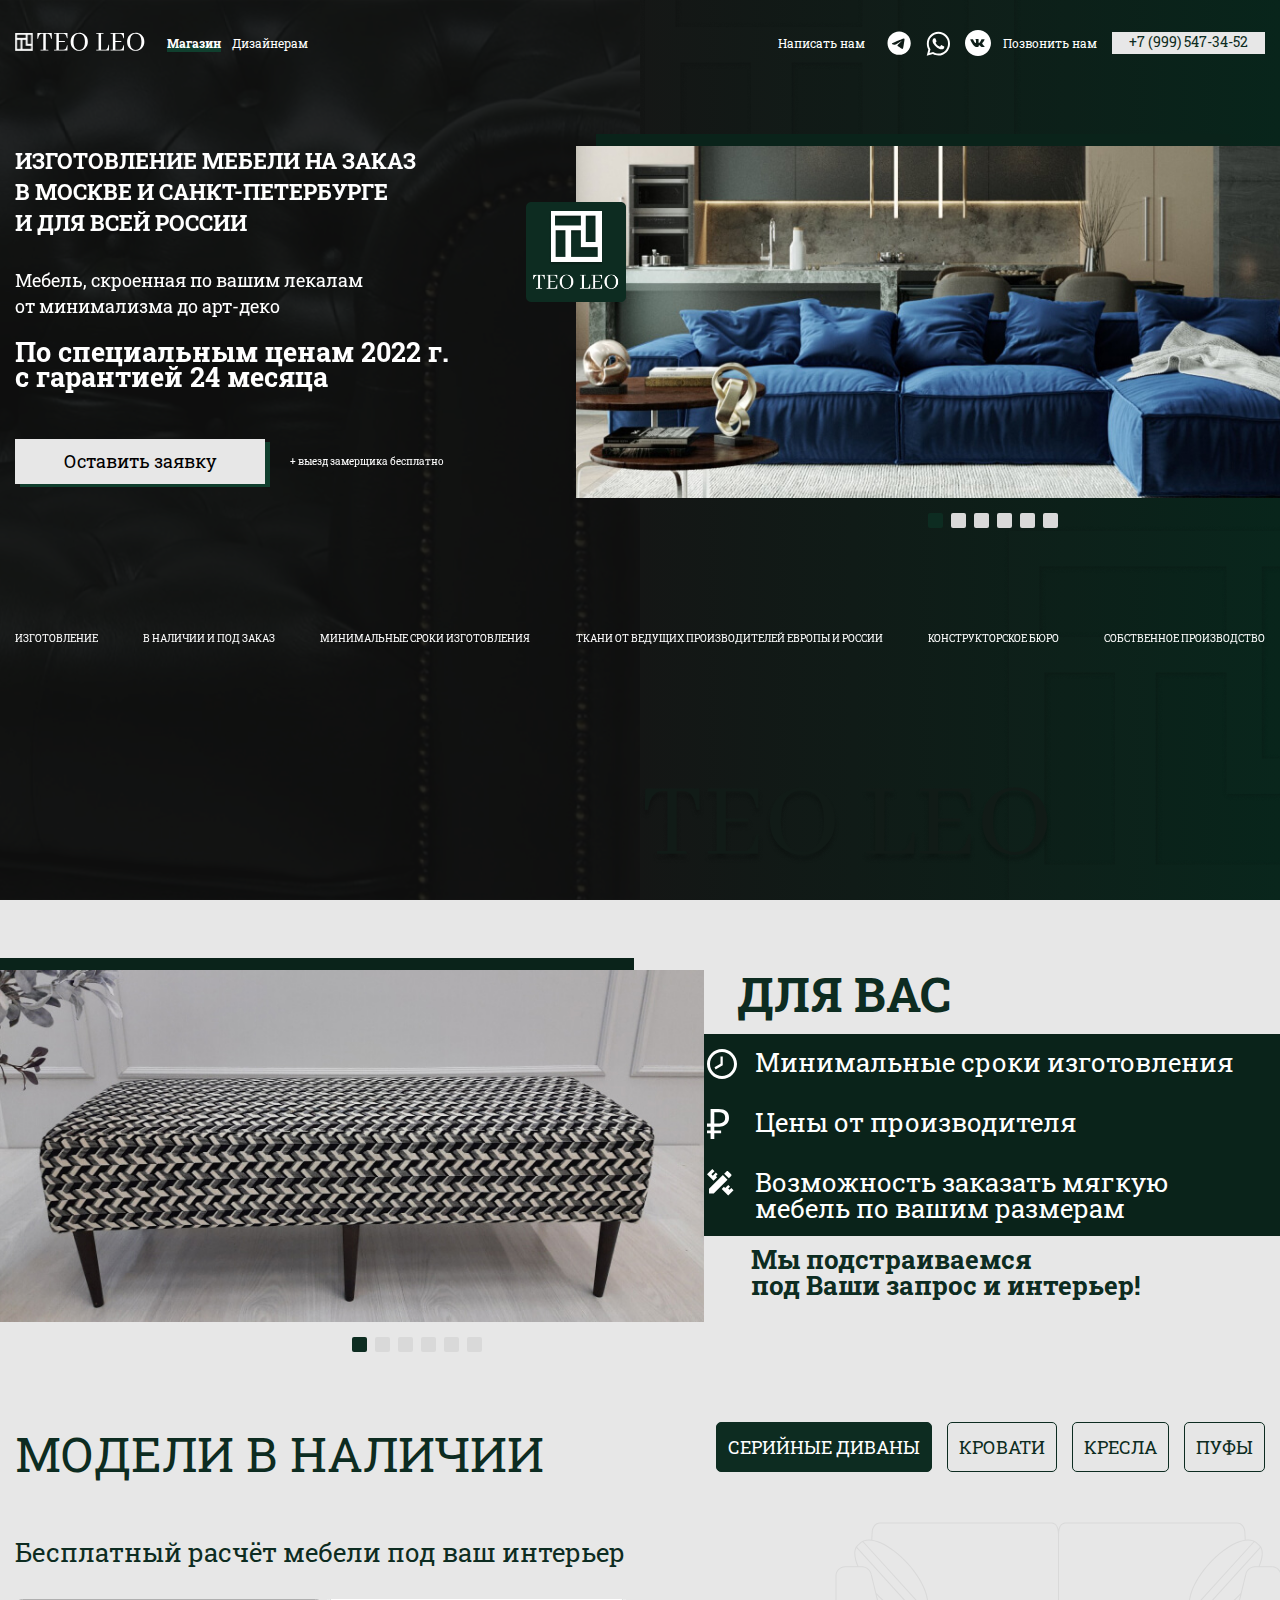
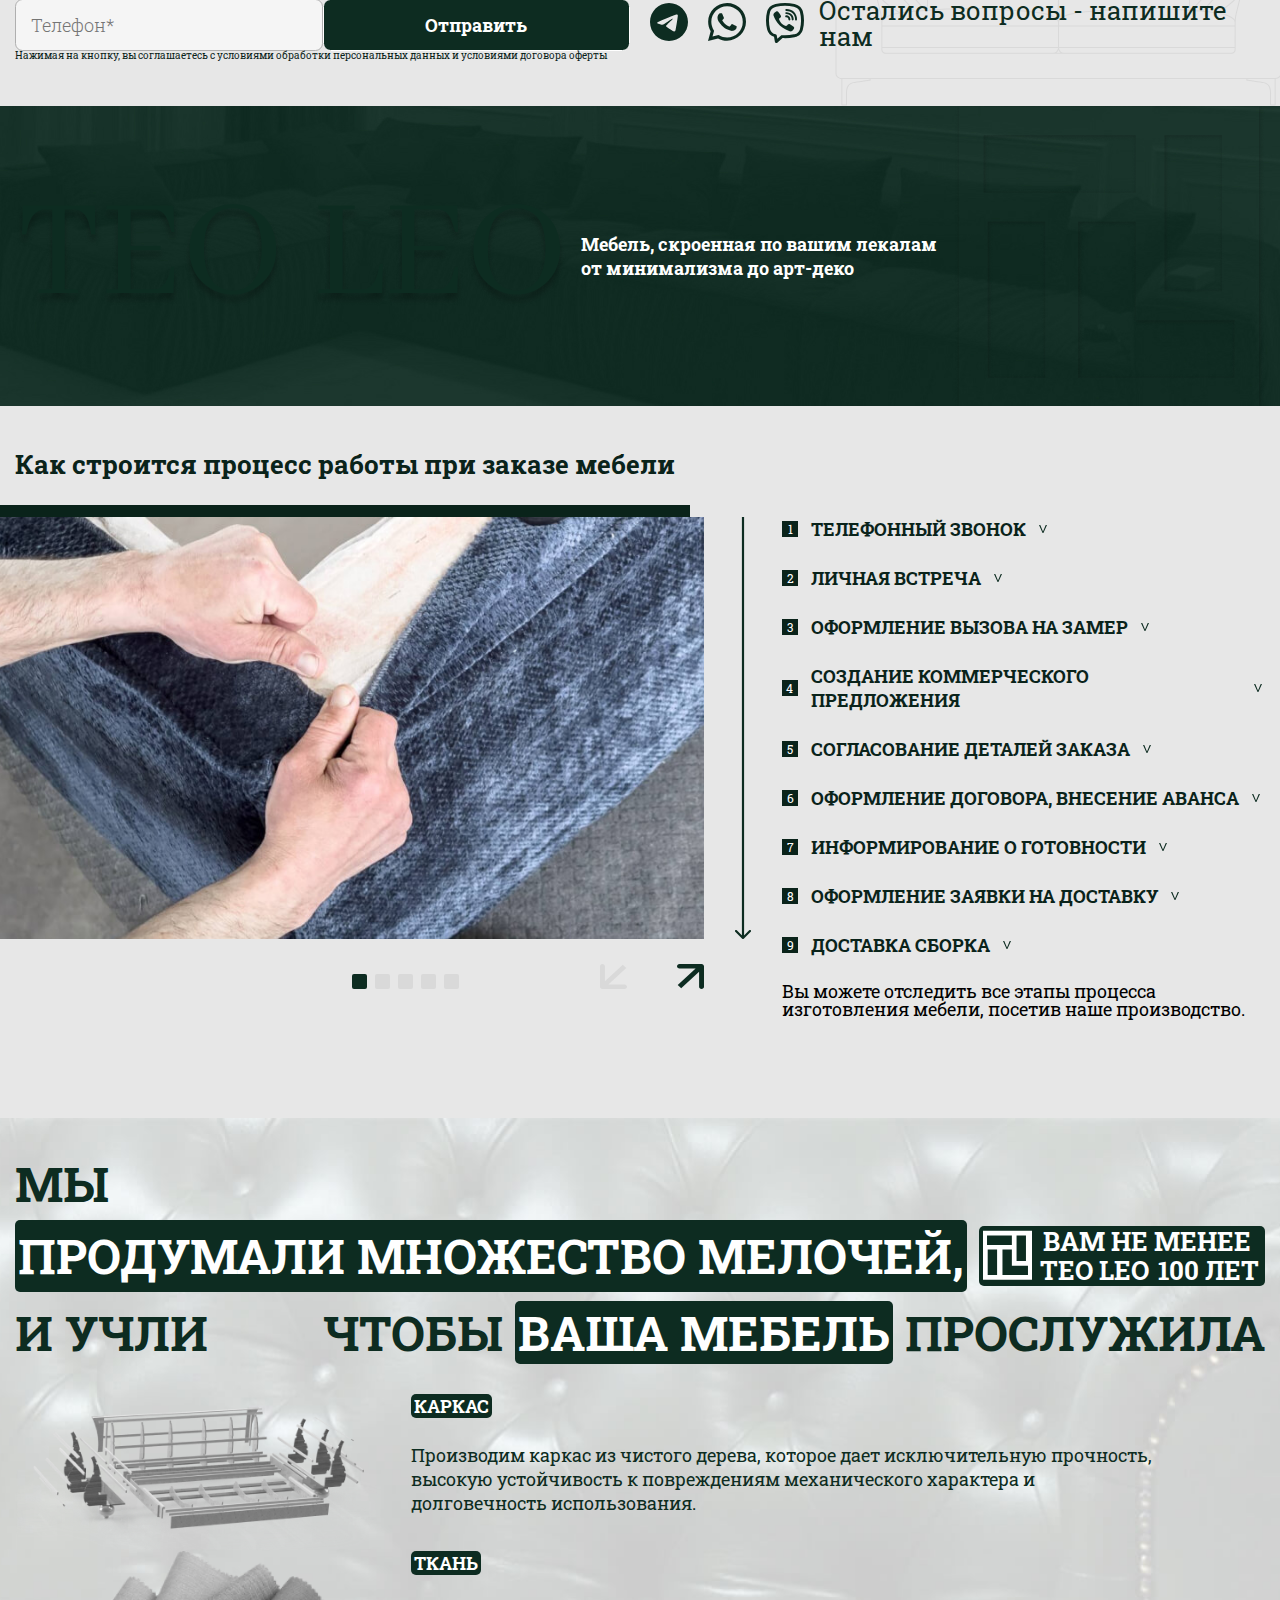
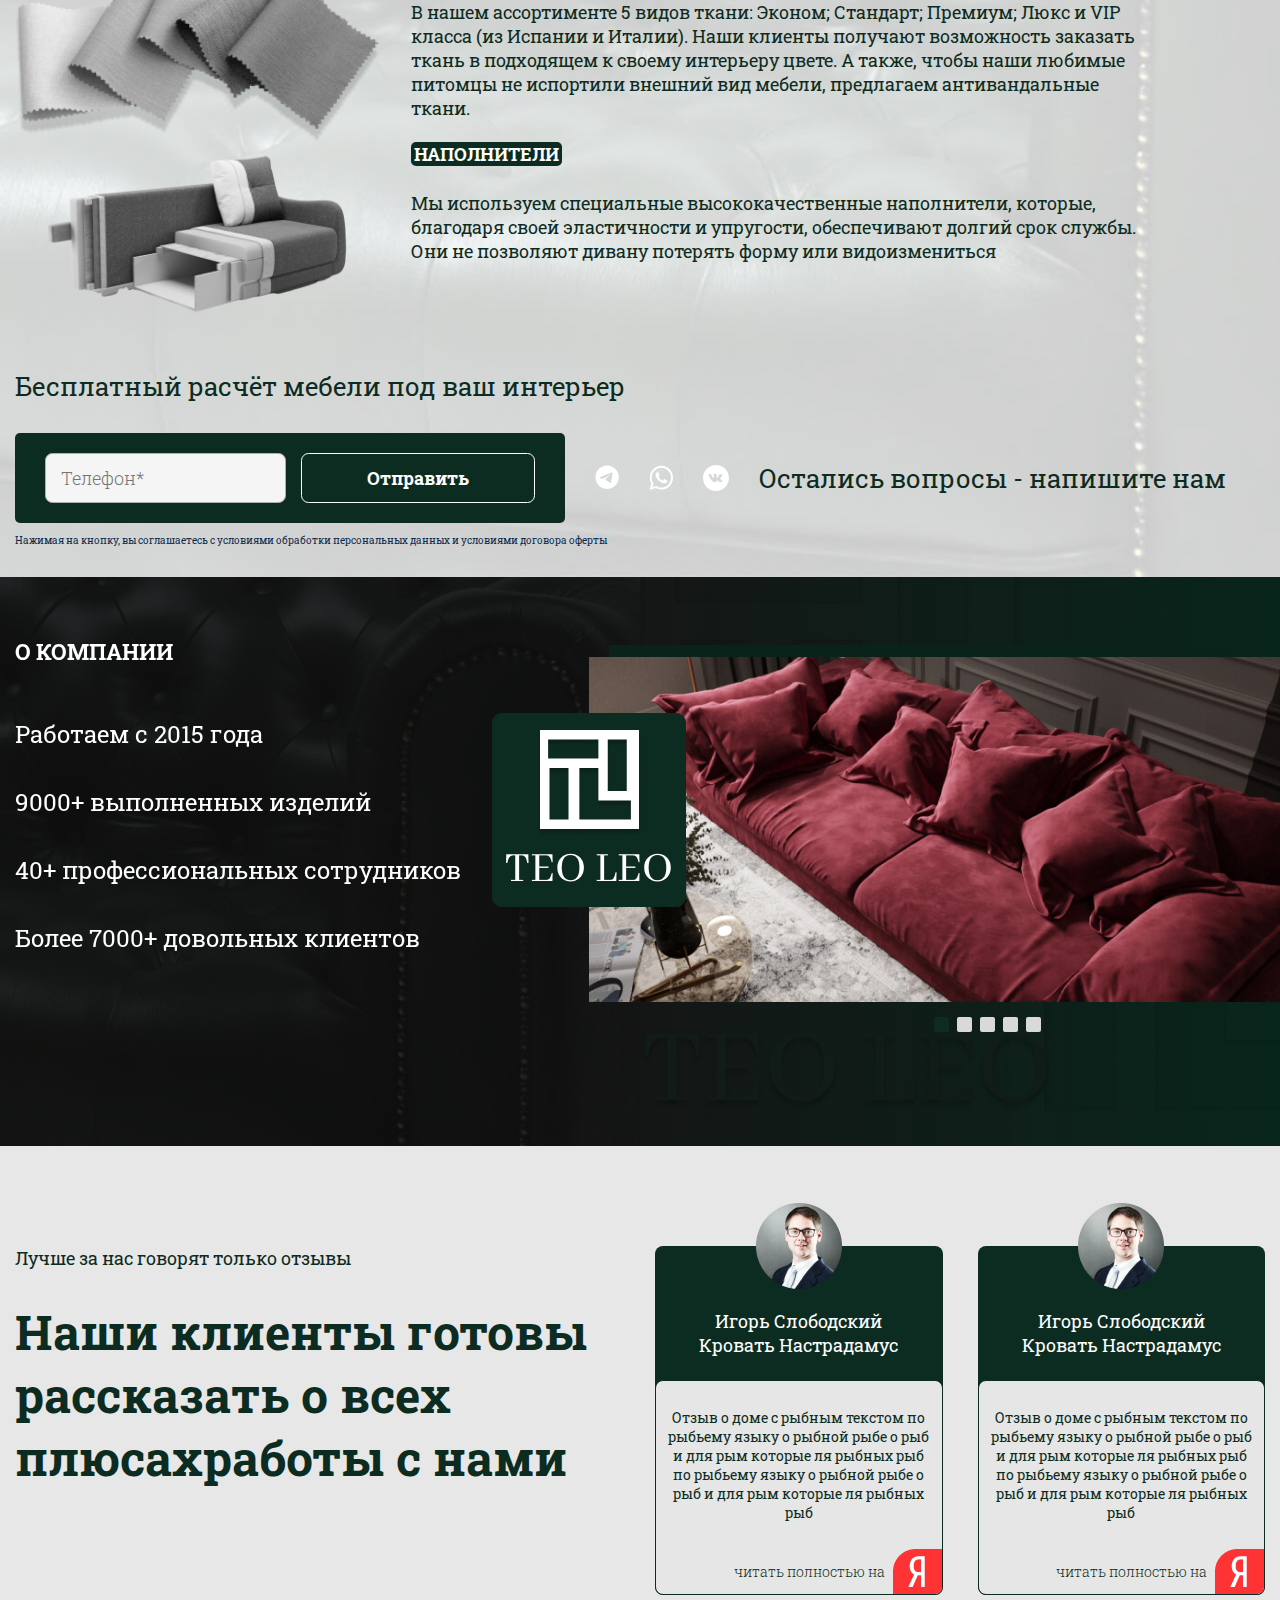
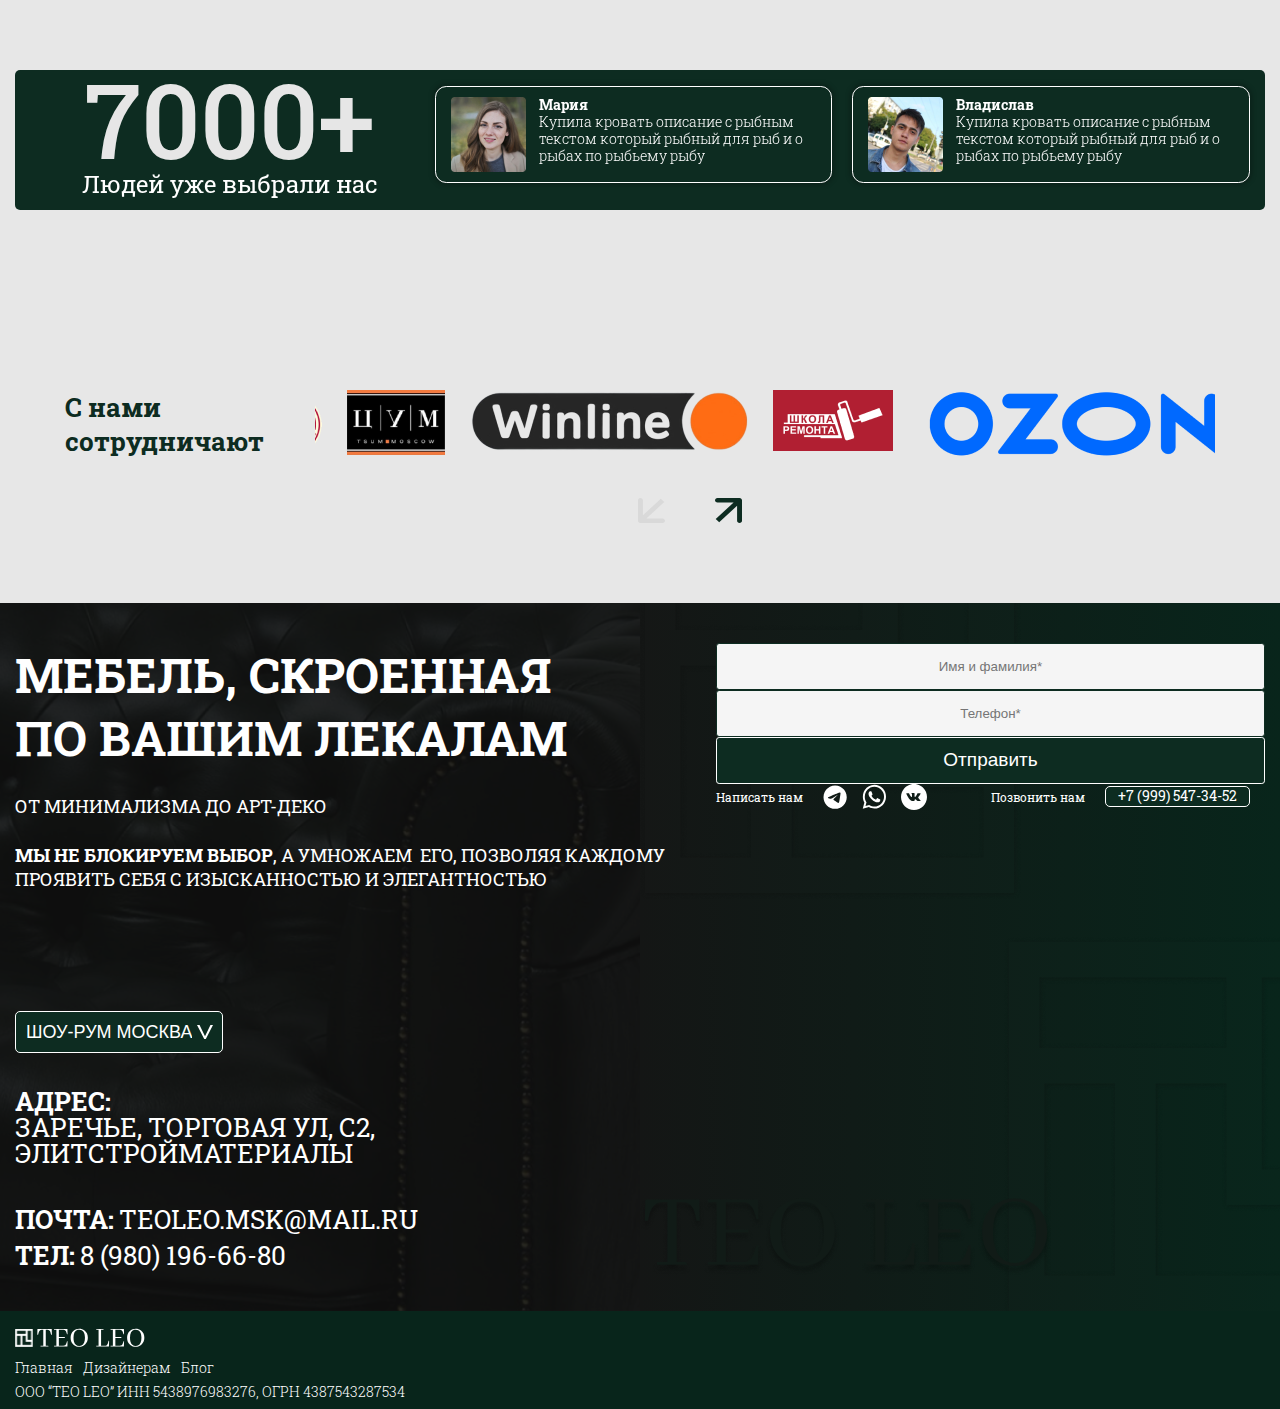
<file: index.html>
<!DOCTYPE html>
<html lang="ru">
  <head>
    <meta charset="UTF-8" />
    <meta name="viewport" content="width=device-width, initial-scale=1.0" />
    <title>Изготовление мебели на заказ в Москве и Санкт-Петербурге и для всей РОссии</title>
    <link rel="stylesheet" href="css/style.css" />
  </head>
  <body>
    <div class="wrapper">
      <header class="header">
        <div class="header__container">
          <div class="header__left">
            <a href="index.html" class="header__logo">
              <img src="img/header/logo.svg" alt="" />
            </a>
            <div class="header__links">
              <a href="index.html" class="header__link active">
                <span>Магазин</span>
              </a>
              <a href="designers.html" class="header__link">Дизайнерам</a>
            </div>
          </div>
          <div class="header__right">
            <div class="header__text">Написать нам</div>
            <div class="header__socials">
              <a href="" class="header__social">
                <img src="img/header/telegram.svg" alt="" />
              </a>
              <a href="" class="header__social">
                <img src="img/header/whatsapp.svg" alt="" />
              </a>
              <a href="" class="header__social">
                <img src="img/header/vk.svg" alt="" />
              </a>
            </div>
            <div class="header__text">Позвонить нам</div>
            <a href="tel:+79995473452" class="header__phone">+7 (999) 547-34-52</a>
          </div>
        </div>
      </header>
      <main class="page">
        <section class="intro">
          <div class="intro__bg">
            <div class="intro__bg-right">
              <div class="intro__sofa ibg">
                <img src="img/intro/sofa.jpg" alt="" />
              </div>
            </div>
            <div class="intro__bg-left"></div>
            <div class="intro__decor1">
              <img src="img/intro/decor.png" alt="" />
            </div>
            <div class="intro__decor2">
              <img src="img/intro/decor2.png" alt="" />
            </div>
            <div class="intro__decor3">
              <img src="img/intro/decor3.png" alt="" />
            </div>
          </div>
          <h1 class="intro__title intro__title_mob">
            Изготовление мебели на заказ <br />
            в Москве и Санкт-Петербурге <br />
            и для всей РОссии
          </h1>
          <div class="intro__container">
            <div class="intro__left">
              <h1 class="intro__title">
                Изготовление мебели на заказ <br />
                в Москве и Санкт-Петербурге <br />
                и для всей РОссии
              </h1>
              <h3 class="intro__subtitle">
                Мебель, скроенная по вашим лекалам <br />
                от минимализма до арт-деко
              </h3>
              <div class="intro__time">
                По специальным ценам 2022 г. <br />
                с гарантией 24 месяца
              </div>
              <div class="intro__buttons">
                <div data-popup="#popup" class="intro__button">Оставить заявку</div>
                <div class="intro__plus">+ выезд замерщика бесплатно</div>
              </div>
            </div>
            <div class="intro__bottom">
              <div class="intro__element">Изготовление</div>
              <div class="intro__element">в наличии и под заказ</div>
              <div class="intro__element">Минимальные сроки изготовления</div>
              <div class="intro__element">Ткани от ведущих производителей Европы и России</div>
              <div class="intro__element">Конструкторское бюро</div>
              <div class="intro__element">Собственное производство</div>
            </div>
          </div>
          <div class="intro__slider">
            <div class="intro__logo">
              <img src="img/intro/logo.png" alt="logo" />
            </div>
            <div class="intro__block swiper-block">
              <div class="intro__wraper swiper-wrapper">
                <div class="intro__slide swiper-slide">
                  <div class="intro__img ibg">
                    <img src="img/intro/slider/1.jpg" alt="slide" />
                  </div>
                </div>
                <div class="intro__slide swiper-slide">
                  <div class="intro__img ibg">
                    <img src="img/intro/slider/2.jpg" alt="slide" />
                  </div>
                </div>
                <div class="intro__slide swiper-slide">
                  <div class="intro__img ibg">
                    <img src="img/intro/slider/3.jpg" alt="slide" />
                  </div>
                </div>
                <div class="intro__slide swiper-slide">
                  <div class="intro__img ibg">
                    <img src="img/intro/slider/4.jpg" alt="slide" />
                  </div>
                </div>
                <div class="intro__slide swiper-slide">
                  <div class="intro__img ibg">
                    <img src="img/intro/slider/5.jpg" alt="slide" />
                  </div>
                </div>
                <div class="intro__slide swiper-slide">
                  <div class="intro__img ibg">
                    <img src="img/intro/slider/6.png" alt="slide" />
                  </div>
                </div>
              </div>
            </div>
            <div class="intro-pagination"></div>
          </div>
        </section>
        <section class="foryou">
          <div class="foryou__content">
            <h2 class="foryou__title-mob">Для вас</h2>
            <div class="foryou__left">
              <div class="foryou__slider">
                <div class="foryou__block swiper-block">
                  <div class="foryou__wraper swiper-wrapper">
                    <div class="foryou__slide swiper-slide">
                      <div class="foryou__img ibg">
                        <img src="img/foryou/1.jpg" alt="" />
                      </div>
                    </div>
                    <div class="foryou__slide swiper-slide">
                      <div class="foryou__img ibg">
                        <img src="img/foryou/2.jpg" alt="" />
                      </div>
                    </div>
                    <div class="foryou__slide swiper-slide">
                      <div class="foryou__img ibg">
                        <img src="img/foryou/3.jpg" alt="" />
                      </div>
                    </div>
                    <div class="foryou__slide swiper-slide">
                      <div class="foryou__img ibg">
                        <img src="img/foryou/4.jpg" alt="" />
                      </div>
                    </div>
                    <div class="foryou__slide swiper-slide">
                      <div class="foryou__img ibg">
                        <img src="img/foryou/5.jpg" alt="" />
                      </div>
                    </div>
                    <div class="foryou__slide swiper-slide">
                      <div class="foryou__img ibg">
                        <img src="img/foryou/6.jpg" alt="" />
                      </div>
                    </div>
                  </div>
                </div>
                <div class="foryou-pagination"></div>
              </div>
            </div>
            <div class="foryou__right">
              <h2 class="foryou__title">Для вас</h2>
              <div class="foryou__items">
                <div class="foryou__items-cont">
                  <div class="foryou__item">
                    <div class="foryou__icon">
                      <img src="img/foryou/icons/1.svg" alt="icon" />
                    </div>
                    <h4 class="foryou__text">Минимальные сроки изготовления </h4>
                  </div>
                  <div class="foryou__item">
                    <div class="foryou__icon">
                      <img src="img/foryou/icons/2.svg" alt="icon" />
                    </div>
                    <h4 class="foryou__text">Цены от производителя </h4>
                  </div>
                  <div class="foryou__item">
                    <div class="foryou__icon">
                      <img src="img/foryou/icons/3.svg" alt="icon" />
                    </div>
                    <h4 class="foryou__text">
                      Возможность заказать мягкую <br />
                      мебель по вашим размерам 
                    </h4>
                  </div>
                </div>
                <div class="foryou__icons">
                  <div>
                    <img src="img/foryou/icons/1.svg" alt="" />
                  </div>
                  <div>
                    <img src="img/foryou/icons/2.svg" alt="" />
                  </div>
                  <div>
                    <img src="img/foryou/icons/3.svg" alt="" />
                  </div>
                </div>
              </div>
              <p class="foryou__texts">
                Мы подстраиваемся <br />
                под Ваши запрос и интерьер!
              </p>
            </div>
          </div>
        </section>
        <section class="catalog">
          <div class="catalog__furniture">
            <img src="img/catalog/bg/1.svg" alt="furniture" />
          </div>
          <div class="catalog__container">
            <div class="catalog__top">
              <h2 class="catalog__title">Модели в наличии</h2>
              <div class="catalog__triggers-wrapper">
                <div class="catalog__triggers">
                  <div class="catalog__trigger active">серийные диваны</div>
                  <div class="catalog__trigger">Кровати</div>
                  <div class="catalog__trigger">Кресла</div>
                  <div class="catalog__trigger">Пуфы</div>
                </div>
              </div>
            </div>
            <div class="catalog__center">
              <div class="catalog__slider">
                <div class="catalog__block swiper-block">
                  <div class="catalog__wrapper swiper-wrapper">
                    <div class="catalog__slide swiper-slide">
                      <div class="catalog__img mini-slider">
                        <div class="mini-slider__block swiper-block">
                          <div class="mini-slider__wrapper swiper-wrapper">
                            <div class="mini-slider__slide swiper-slide ibg">
                              <img src="img/catalog/1.png" alt="" />
                            </div>
                            <div class="mini-slider__slide swiper-slide ibg">
                              <img src="img/about/1.jpg" alt="" />
                            </div>
                            <div class="mini-slider__slide swiper-slide ibg">
                              <img src="img/about/1.jpg" alt="" />
                            </div>
                            <div class="mini-slider__slide swiper-slide ibg">
                              <img src="img/about/1.jpg" alt="" />
                            </div>
                            <div class="mini-slider__slide swiper-slide ibg">
                              <img src="img/about/1.jpg" alt="" />
                            </div>
                          </div>
                        </div>
                      </div>
                      <div class="catalog__content">
                        <div class="catalog__left">
                          <h4 class="catalog__name">
                            Описание товара с рыбным текстом который рыбный из за рыб и для рыб
                          </h4>
                          <div class="catalog__element">
                            <span>Спальное место:</span>
                            <p>есть</p>
                          </div>
                          <div class="catalog__element">
                            <span>Форма:</span>
                            <p>Круг</p>
                          </div>
                          <div class="catalog__element">
                            <span>условие:</span>
                            <p>дефолт</p>
                          </div>
                        </div>
                        <div class="catalog__right">
                          <div class="catalog__navigation">
                            <div class="mini-slider__arrow mini-slider__prev">
                              <img src="img/catalog/prev.svg" alt="" />
                            </div>
                            <div class="mini-slider__arrow mini-slider__next">
                              <img src="img/catalog/next.svg" alt="" />
                            </div>
                            <div class="mini-slider__pagination"></div>
                          </div>
                          <div class="catalog__price">120.000 <span>₽</span></div>
                          <div class="catalog__button">Заказать</div>
                        </div>
                      </div>
                    </div>
                    <div class="catalog__slide swiper-slide">
                      <div class="catalog__img mini-slider">
                        <div class="mini-slider__block swiper-block">
                          <div class="mini-slider__wrapper swiper-wrapper">
                            <div class="mini-slider__slide swiper-slide ibg">
                              <img src="img/catalog/1.png" alt="" />
                            </div>
                            <div class="mini-slider__slide swiper-slide ibg">
                              <img src="img/about/1.jpg" alt="" />
                            </div>
                            <div class="mini-slider__slide swiper-slide ibg">
                              <img src="img/about/1.jpg" alt="" />
                            </div>
                            <div class="mini-slider__slide swiper-slide ibg">
                              <img src="img/about/1.jpg" alt="" />
                            </div>
                            <div class="mini-slider__slide swiper-slide ibg">
                              <img src="img/about/1.jpg" alt="" />
                            </div>
                          </div>
                        </div>
                      </div>
                      <div class="catalog__content">
                        <div class="catalog__left">
                          <h4 class="catalog__name">
                            Описание товара с рыбным текстом который рыбный из за рыб и для рыб
                          </h4>
                          <div class="catalog__element">
                            <span>Спальное место:</span>
                            <p>есть</p>
                          </div>
                          <div class="catalog__element">
                            <span>Форма:</span>
                            <p>Круг</p>
                          </div>
                          <div class="catalog__element">
                            <span>условие:</span>
                            <p>дефолт</p>
                          </div>
                        </div>
                        <div class="catalog__right">
                          <div class="catalog__navigation">
                            <div class="mini-slider__arrow mini-slider__prev">
                              <img src="img/catalog/prev.svg" alt="" />
                            </div>
                            <div class="mini-slider__arrow mini-slider__next">
                              <img src="img/catalog/next.svg" alt="" />
                            </div>
                            <div class="mini-slider__pagination"></div>
                          </div>
                          <div class="catalog__price">120.000 <span>₽</span></div>
                          <div class="catalog__button">Заказать</div>
                        </div>
                      </div>
                    </div>
                    <div class="catalog__slide swiper-slide">
                      <div class="catalog__img">
                        <img src="img/catalog/1.png" alt="" />
                      </div>
                      <div class="catalog__content">
                        <div class="catalog__left">
                          <h4 class="catalog__name">
                            Описание товара с рыбным текстом который рыбный из за рыб и для рыб
                          </h4>
                          <div class="catalog__element">
                            <span>Спальное место:</span>
                            <p>есть</p>
                          </div>
                          <div class="catalog__element">
                            <span>Форма:</span>
                            <p>Круг</p>
                          </div>
                          <div class="catalog__element">
                            <span>условие:</span>
                            <p>дефолт</p>
                          </div>
                        </div>
                        <div class="catalog__right">
                          <div class="catalog__navigation">
                            <div class="catalog__prev">
                              <img src="img/catalog/prev.svg" alt="" />
                            </div>
                            <div class="catalog__next">
                              <img src="img/catalog/next.svg" alt="" />
                            </div>
                          </div>
                          <div class="catalog__price">120.000 <span>₽</span></div>
                          <div class="catalog__button">Заказать</div>
                        </div>
                      </div>
                    </div>
                    <div class="catalog__slide swiper-slide">
                      <div class="catalog__img">
                        <img src="img/catalog/1.png" alt="" />
                      </div>
                      <div class="catalog__content">
                        <div class="catalog__left">
                          <h4 class="catalog__name">
                            Описание товара с рыбным текстом который рыбный из за рыб и для рыб
                          </h4>
                          <div class="catalog__element">
                            <span>Спальное место:</span>
                            <p>есть</p>
                          </div>
                          <div class="catalog__element">
                            <span>Форма:</span>
                            <p>Круг</p>
                          </div>
                          <div class="catalog__element">
                            <span>условие:</span>
                            <p>дефолт</p>
                          </div>
                        </div>
                        <div class="catalog__right">
                          <div class="catalog__navigation">
                            <div class="catalog__prev">
                              <img src="img/catalog/prev.svg" alt="" />
                            </div>
                            <div class="catalog__next">
                              <img src="img/catalog/next.svg" alt="" />
                            </div>
                          </div>
                          <div class="catalog__price">120.000 <span>₽</span></div>
                          <div class="catalog__button">Заказать</div>
                        </div>
                      </div>
                    </div>
                    <div class="catalog__slide swiper-slide">
                      <div class="catalog__img">
                        <img src="img/catalog/1.png" alt="" />
                      </div>
                      <div class="catalog__content">
                        <div class="catalog__left">
                          <h4 class="catalog__name">
                            Описание товара с рыбным текстом который рыбный из за рыб и для рыб
                          </h4>
                          <div class="catalog__element">
                            <span>Спальное место:</span>
                            <p>есть</p>
                          </div>
                          <div class="catalog__element">
                            <span>Форма:</span>
                            <p>Круг</p>
                          </div>
                          <div class="catalog__element">
                            <span>условие:</span>
                            <p>дефолт</p>
                          </div>
                        </div>
                        <div class="catalog__right">
                          <div class="catalog__navigation">
                            <div class="catalog__prev">
                              <img src="img/catalog/prev.svg" alt="" />
                            </div>
                            <div class="catalog__next">
                              <img src="img/catalog/next.svg" alt="" />
                            </div>
                          </div>
                          <div class="catalog__price">120.000 <span>₽</span></div>
                          <div class="catalog__button">Заказать</div>
                        </div>
                      </div>
                    </div>
                  </div>
                </div>
              </div>
            </div>
            <div class="catalog__navigations">
              <div class="catalog__prev">
                <img src="img/answer/prew.svg" alt="" />
              </div>
              <div class="catalog__next">
                <img src="img/answer/next.svg" alt="" />
              </div>
            </div>
          </div>
          <div class="footer-catalog">
            <div class="footer-catalog__container">
              <div class="footer-catalog__left">
                <h3 class="footer-catalog__title">Бесплатный расчёт мебели под ваш интерьер</h3>
                <form class="footer-catalog__form">
                  <input type="text" class="footer-catalog__input" placeholder="Телефон*" />
                  <button class="footer-catalog__button">Отправить</button>
                </form>
                <div class="footer-catalog__copy">
                  Нажимая на кнопку, вы соглашаетесь с условиями обработки персональных данных и
                  условиями договора оферты
                </div>
              </div>
              <div class="footer-catalog__right">
                <div class="footer-catalog__socials">
                  <a href="" class="footer-catalog__social">
                    <img src="img/socials/telegram.svg" alt="telegram" />
                  </a>
                  <a href="" class="footer-catalog__social">
                    <img src="img/socials/whatsapp.svg" alt="whatsapp" />
                  </a>
                  <a href="" class="footer-catalog__social">
                    <img src="img/socials/phone.svg" alt="phone" />
                  </a>
                </div>
                <p>Остались вопросы - напишите нам</p>
              </div>
            </div>
          </div>
        </section>
        <section class="banner">
          <div class="banner__bg ibg">
            <img src="img/banner/bg.jpg" alt="bg" />
          </div>
          <div class="banner__container">
            <div class="banner__content">
              <div class="banner__logo">
                <img src="img/banner/logo.png" alt="logo" />
              </div>
              <h2 class="banner__title">
                Мебель, скроенная по вашим лекалам <br />
                от минимализма до арт-деко
              </h2>
              <div class="banner__decor">
                <img src="img/banner/decor.png" alt="decor" />
              </div>
            </div>
          </div>
        </section>
        <section class="answer">
          <div class="answer__container">
            <h2 class="answer__title">Как строится процесс работы при заказе мебели</h2>
          </div>
          <div class="answer__content">
            <div class="answer__left">
              <div class="answer__slider">
                <div class="answer__block swiper-block">
                  <div class="answer__wraper swiper-wrapper">
                    <div class="answer__slide swiper-slide">
                      <div class="answer__img ibg">
                        <img src="img/answer/slider/1.jpg" alt="slide" />
                      </div>
                    </div>
                    <div class="answer__slide swiper-slide">
                      <div class="answer__img ibg">
                        <img src="img/answer/slider/2.jpg" alt="slide" />
                      </div>
                    </div>
                    <div class="answer__slide swiper-slide">
                      <div class="answer__img ibg">
                        <img src="img/answer/slider/3.jpg" alt="slide" />
                      </div>
                    </div>
                    <div class="answer__slide swiper-slide">
                      <div class="answer__img ibg">
                        <img src="img/answer/slider/4.jpg" alt="slide" />
                      </div>
                    </div>
                    <div class="answer__slide swiper-slide">
                      <div class="answer__img ibg">
                        <img src="img/answer/slider/5.jpg" alt="slide" />
                      </div>
                    </div>
                  </div>
                </div>
                <div class="answer-pagination"></div>
                <div class="answer__navigation">
                  <div class="answer__prew">
                    <img src="img/answer/prew.svg" alt="" />
                  </div>
                  <div class="answer__next">
                    <img src="img/answer/next.svg" alt="" />
                  </div>
                </div>
              </div>
            </div>
            <div class="answer__right">
              <div class="answer__top">
                <div class="answer__arrow">
                  <img src="img/answer/arrow.svg" alt="arrow" />
                </div>
                <div class="answer__items">
                  <div class="answer__item">
                    <div class="answer__label">
                      <div>1</div>
                      <p>Телефонный звонок</p>
                      <span class="answer__open">
                        <svg
                          width="8"
                          height="8"
                          viewBox="0 0 8 8"
                          fill="none"
                          xmlns="http://www.w3.org/2000/svg"
                        >
                          <path
                            d="M0 6.03983e-07L1.27007 5.08095e-07L4 6.41015L6.72993 9.58879e-08L8 0L4.39416 8L3.59124 8L0 6.03983e-07Z"
                            fill="#0D2C21"
                          />
                        </svg>
                      </span>
                    </div>
                    <div class="answer__contente">
                      Телефонный звонок. Обсуждение Ваших пожеланий, консультация по выбору
                      подходящей ткани и модели, ответы на интересующие вопросы.
                    </div>
                  </div>
                  <div class="answer__item">
                    <div class="answer__label">
                      <div>2</div>
                      <p>личная встреча</p>
                      <span class="answer__open">
                        <svg
                          width="8"
                          height="8"
                          viewBox="0 0 8 8"
                          fill="none"
                          xmlns="http://www.w3.org/2000/svg"
                        >
                          <path
                            d="M0 6.03983e-07L1.27007 5.08095e-07L4 6.41015L6.72993 9.58879e-08L8 0L4.39416 8L3.59124 8L0 6.03983e-07Z"
                            fill="#0D2C21"
                          />
                        </svg>
                      </span>
                    </div>
                    <div class="answer__contente">
                      Личная встреча. Встреча с представителем компании для детального обсуждения
                      проекта, выбор материала и определение стоимости
                    </div>
                  </div>
                  <div class="answer__item">
                    <div class="answer__label">
                      <div>3</div>
                      <p>Оформление вызова на замер</p>
                      <span class="answer__open">
                        <svg
                          width="8"
                          height="8"
                          viewBox="0 0 8 8"
                          fill="none"
                          xmlns="http://www.w3.org/2000/svg"
                        >
                          <path
                            d="M0 6.03983e-07L1.27007 5.08095e-07L4 6.41015L6.72993 9.58879e-08L8 0L4.39416 8L3.59124 8L0 6.03983e-07Z"
                            fill="#0D2C21"
                          />
                        </svg>
                      </span>
                    </div>
                    <div class="answer__contente">
                      Оформление вызова на замер. Наш специалист выезжает на объект и производит
                      необходимые замеры.
                    </div>
                  </div>
                  <div class="answer__item">
                    <div class="answer__label">
                      <div>4</div>
                      <p>Создание коммерческого предложения</p>
                      <span class="answer__open">
                        <svg
                          width="8"
                          height="8"
                          viewBox="0 0 8 8"
                          fill="none"
                          xmlns="http://www.w3.org/2000/svg"
                        >
                          <path
                            d="M0 6.03983e-07L1.27007 5.08095e-07L4 6.41015L6.72993 9.58879e-08L8 0L4.39416 8L3.59124 8L0 6.03983e-07Z"
                            fill="#0D2C21"
                          />
                        </svg>
                      </span>
                    </div>
                    <div class="answer__contente">
                      Создание коммерческого предложения. На основе замеров и Ваших пожеланий, мы
                      формируем коммерческое предложение, которое содержит описание мебели, смету и
                      сроки изготовления.
                    </div>
                  </div>
                  <div class="answer__item">
                    <div class="answer__label">
                      <div>5</div>
                      <p>Согласование деталей заказа</p>
                      <span class="answer__open">
                        <svg
                          width="8"
                          height="8"
                          viewBox="0 0 8 8"
                          fill="none"
                          xmlns="http://www.w3.org/2000/svg"
                        >
                          <path
                            d="M0 6.03983e-07L1.27007 5.08095e-07L4 6.41015L6.72993 9.58879e-08L8 0L4.39416 8L3.59124 8L0 6.03983e-07Z"
                            fill="#0D2C21"
                          />
                        </svg>
                      </span>
                    </div>
                    <div class="answer__contente">
                      Согласование деталей заказа. После получения коммерческого предложения, мы с
                      Вами дополнительно согласовываем все детали заказа, включая дизайн, материалы
                      и цену.
                    </div>
                  </div>
                  <div class="answer__item">
                    <div class="answer__label">
                      <div>6</div>
                      <p>Оформление договора, внесение аванса</p>
                      <span class="answer__open">
                        <svg
                          width="8"
                          height="8"
                          viewBox="0 0 8 8"
                          fill="none"
                          xmlns="http://www.w3.org/2000/svg"
                        >
                          <path
                            d="M0 6.03983e-07L1.27007 5.08095e-07L4 6.41015L6.72993 9.58879e-08L8 0L4.39416 8L3.59124 8L0 6.03983e-07Z"
                            fill="#0D2C21"
                          />
                        </svg>
                      </span>
                    </div>
                    <div class="answer__contente">
                      Оформление договора, внесение аванса. Заключение договора на изготовление
                      мебели и внесение Вами аванса для начала работ.
                    </div>
                  </div>
                  <div class="answer__item">
                    <div class="answer__label">
                      <div>7</div>
                      <p>Информирование о готовности</p>
                      <span class="answer__open">
                        <svg
                          width="8"
                          height="8"
                          viewBox="0 0 8 8"
                          fill="none"
                          xmlns="http://www.w3.org/2000/svg"
                        >
                          <path
                            d="M0 6.03983e-07L1.27007 5.08095e-07L4 6.41015L6.72993 9.58879e-08L8 0L4.39416 8L3.59124 8L0 6.03983e-07Z"
                            fill="#0D2C21"
                          />
                        </svg>
                      </span>
                    </div>
                    <div class="answer__contente">
                      Информирование о готовности. Как только мебель будет готова, мы проинформируем
                      Вас по телефону.
                    </div>
                  </div>
                  <div class="answer__item">
                    <div class="answer__label">
                      <div>8</div>
                      <p>Оформление заявки на доставку</p>
                      <span class="answer__open">
                        <svg
                          width="8"
                          height="8"
                          viewBox="0 0 8 8"
                          fill="none"
                          xmlns="http://www.w3.org/2000/svg"
                        >
                          <path
                            d="M0 6.03983e-07L1.27007 5.08095e-07L4 6.41015L6.72993 9.58879e-08L8 0L4.39416 8L3.59124 8L0 6.03983e-07Z"
                            fill="#0D2C21"
                          />
                        </svg>
                      </span>
                    </div>
                    <div class="answer__contente">
                      Оформление заявки на доставку. После того, как мебель готова, наша компания
                      оформляет доставку на ваш адрес.
                    </div>
                  </div>
                  <div class="answer__item">
                    <div class="answer__label">
                      <div>9</div>
                      <p>Доставка сборка</p>
                      <span class="answer__open">
                        <svg
                          width="8"
                          height="8"
                          viewBox="0 0 8 8"
                          fill="none"
                          xmlns="http://www.w3.org/2000/svg"
                        >
                          <path
                            d="M0 6.03983e-07L1.27007 5.08095e-07L4 6.41015L6.72993 9.58879e-08L8 0L4.39416 8L3.59124 8L0 6.03983e-07Z"
                            fill="#0D2C21"
                          />
                        </svg>
                      </span>
                    </div>
                    <div class="answer__contente">
                      Описание данного пункта с рыбным текстом который рыбный из за рыб и для рыбных
                      рыб из рыб
                    </div>
                  </div>
                </div>
              </div>
              <div class="answer__text">
                Вы можете отследить все этапы процесса <br />
                изготовления мебели, посетив наше производство.
              </div>
            </div>
          </div>
        </section>
        <section class="think">
          <div class="think__bg ibg">
            <img src="img/think/bg.jpg" alt="" />
          </div>
          <div class="think__container">
            <div class="think__top">
              <div>Мы</div>
              <div class="think__top_1">
                <span>продумали множество мелочей,</span>
                <div class="think__mini mini-think">
                  <div class="mini-think__icon">
                    <img src="img/think/iocn.svg" alt="" />
                  </div>
                  <div class="mini-think__text">
                    <p><span>вам не менее</span></p>
                    <p>TEO LEO <span>100 лет</span></p>
                  </div>
                </div>
              </div>
              <div class="think__top_2">
                <p>и учли</p>
                <p>чтобы <span>ваша мебель</span> прослужила</p>
              </div>
            </div>
            <div class="think__top-mobile">
              <div>Мы</div>
              <div><span>продумали</span></div>
              <div>и учли</div>
              <div class="think__top-mobile_1"><span>множество мелочей,</span></div>
              <div>чтобы <span>ваша мебель</span></div>
              <div>прослужила</div>
              <div class="think__mini mini-think">
                <div class="mini-think__icon">
                  <img src="img/think/iocn.svg" alt="" />
                </div>
                <div class="mini-think__text">
                  <p><span>вам не менее</span></p>
                  <p>TEO LEO <span>100 лет</span></p>
                </div>
              </div>
            </div>
            <div class="think__body">
              <div class="think__item">
                <div class="think__left">
                  <div class="think__title-mob">Каркас</div>
                  <div class="think__img">
                    <img src="img/think/items/1.png" alt="" />
                  </div>
                </div>
                <div class="think__right">
                  <h3 class="think__title">Каркас</h3>
                  <p class="think__text">
                    Производим каркас из чистого дерева, которое дает исключительную прочность,
                    высокую устойчивость к повреждениям механического характера и долговечность
                    использования.
                  </p>
                </div>
              </div>
              <div class="think__item">
                <div class="think__left">
                  <div class="think__title-mob">Ткань</div>
                  <div class="think__img">
                    <img src="img/think/items/2.png" alt="" />
                  </div>
                </div>
                <div class="think__right">
                  <h3 class="think__title">Ткань</h3>
                  <p class="think__text">
                    В нашем ассортименте 5 видов ткани: Эконом; Стандарт; Премиум; Люкс и VIP класса
                    (из Испании и Италии). Наши клиенты получают возможность заказать ткань в
                    подходящем к своему интерьеру цвете. А также, чтобы наши любимые питомцы не
                    испортили внешний вид мебели, предлагаем антивандальные ткани.
                  </p>
                </div>
              </div>
              <div class="think__item">
                <div class="think__left">
                  <div class="think__title-mob">Наполнители</div>
                  <div class="think__img">
                    <img src="img/think/items/3.png" alt="" />
                  </div>
                </div>
                <div class="think__right">
                  <h3 class="think__title">Наполнители</h3>
                  <p class="think__text">
                    Мы используем специальные высококачественные наполнители, которые, благодаря
                    своей эластичности и упругости, обеспечивают долгий срок службы. Они не
                    позволяют дивану потерять форму или видоизмениться
                  </p>
                </div>
              </div>
            </div>
            <div class="think__bottom bottom-think">
              <h4 class="bottom-think__title">Бесплатный расчёт мебели под ваш интерьер</h4>
              <div class="bottom-think__body">
                <div class="bottom-think__left">
                  <form class="bottom-think__form">
                    <input type="text" placeholder="Телефон*" class="bottom-think__input" />
                    <button class="bottom-think__button">Отправить</button>
                    <div class="bottom-think__copy-mob">
                      Нажимая на кнопку, вы соглашаетесь с условиями обработки персональных данных и
                      условиями договора оферты
                    </div>
                  </form>
                </div>
                <div class="bottom-think__right">
                  <div class="bottom-think__socials">
                    <a href="" class="bottom-think__social">
                      <img src="img/header/telegram.svg" alt="" />
                    </a>
                    <a href="" class="bottom-think__social">
                      <img src="img/header/whatsapp.svg" alt="" />
                    </a>
                    <a href="" class="bottom-think__social">
                      <img src="img/header/vk.svg" alt="" />
                    </a>
                  </div>
                  <div class="bottom-think__text">Остались вопросы - напишите нам</div>
                </div>
              </div>
              <div class="bottom-think__copy">
                Нажимая на кнопку, вы соглашаетесь с условиями обработки персональных данных и
                условиями договора оферты
              </div>
            </div>
          </div>
        </section>
        <section class="about">
          <div class="about__logo-mob">
            <img src="img/intro/logo.png" alt="logo" />
          </div>
          <h1 class="about__title-mob">О компании</h1>
          <div class="about__bg">
            <div class="about__bg-right">
              <div class="about__sofa ibg">
                <img src="img/intro/sofa.jpg" alt="" />
              </div>
            </div>
            <div class="about__bg-left"></div>
            <div class="about__decor1">
              <img src="img/intro/decor.png" alt="" />
            </div>
            <div class="about__decor2">
              <img src="img/intro/decor2.png" alt="" />
            </div>
            <div class="about__decor3">
              <img src="img/intro/decor3.png" alt="" />
            </div>
          </div>
          <div class="about__container">
            <div class="about__left">
              <h1 class="about__title">О компании</h1>
              <div class="about__items">
                <p>Работаем с 2015 года</p>
                <p>9000+ выполненных изделий</p>
                <p>40+ профессиональных сотрудников</p>
                <p>Более 7000+ довольных клиентов</p>
              </div>
            </div>
          </div>
          <div class="about__slider">
            <div class="about__logo">
              <img src="img/intro/logo.png" alt="logo" />
            </div>
            <div class="about__block swiper-block">
              <div class="about__wraper swiper-wrapper">
                <div class="about__slide swiper-slide">
                  <div class="about__img ibg">
                    <img src="img/about/1.jpg" alt="slide" />
                  </div>
                </div>
                <div class="about__slide swiper-slide">
                  <div class="about__img ibg">
                    <img src="img/about/2.jpg" alt="slide" />
                  </div>
                </div>
                <div class="about__slide swiper-slide">
                  <div class="about__img ibg">
                    <img src="img/about/3.jpg" alt="slide" />
                  </div>
                </div>
                <div class="about__slide swiper-slide">
                  <div class="about__img ibg">
                    <img src="img/about/4.jpg" alt="slide" />
                  </div>
                </div>
                <div class="about__slide swiper-slide">
                  <div class="about__img ibg">
                    <img src="img/about/5.jpg" alt="slide" />
                  </div>
                </div>
              </div>
            </div>
            <div class="about-pagination"></div>
          </div>
        </section>
        <section class="reviews">
          <div class="reviews__container">
            <div class="reviews__top">
              <div class="reviews__left">
                <h4 class="reviews__suptitle">Лучше за нас говорят только отзывы</h4>
                <h2 class="reviews__title">
                  Наши клиенты готовы рассказать о всех плюсахработы с нами
                </h2>
              </div>
              <div class="reviews__right">
                <div class="reviews__item">
                  <div class="reviews__avatar">
                    <img src="img/reviews/1.png" alt="avatar" />
                  </div>
                  <div class="reviews__name">
                    Игорь Слободский <br />
                    Кровать Настрадамус
                  </div>
                  <div class="reviews__content">
                    <p>
                      Отзыв о доме с рыбным текстом по рыбьему языку о рыбной рыбе о рыб и для рым
                      которые ля рыбных рыб по рыбьему языку о рыбной рыбе о рыб и для рым которые
                      ля рыбных рыб
                    </p>
                    <div class="reviews__links">
                      <a href="">читать полностью на</a>
                      <img src="img/reviews/yandex.png" alt="yandex" />
                    </div>
                  </div>
                </div>
                <div class="reviews__item">
                  <div class="reviews__avatar">
                    <img src="img/reviews/1.png" alt="avatar" />
                  </div>
                  <div class="reviews__name">
                    Игорь Слободский <br />
                    Кровать Настрадамус
                  </div>
                  <div class="reviews__content">
                    <p>
                      Отзыв о доме с рыбным текстом по рыбьему языку о рыбной рыбе о рыб и для рым
                      которые ля рыбных рыб по рыбьему языку о рыбной рыбе о рыб и для рым которые
                      ля рыбных рыб
                    </p>
                    <div class="reviews__links">
                      <a href="">читать полностью на</a>
                      <img src="img/reviews/yandex.png" alt="yandex" />
                    </div>
                  </div>
                </div>
              </div>
            </div>
            <div class="reviews__body reviews-body">
              <div class="reviews-body__left">
                <div class="reviews-body__number">7000+</div>
                <div class="reviews-body__value">Людей уже выбрали нас</div>
              </div>
              <div class="reviews-body__right">
                <div class="reviews-body__item">
                  <div class="reviews-body__avatar">
                    <img src="img/reviews/3.png" alt="avatar" />
                  </div>
                  <div class="reviews-body__content">
                    <div class="reviews-body__name">Мария</div>
                    <div class="reviews-body__text">
                      Купила кровать описание с рыбным текстом который рыбный для рыб и о рыбах по
                      рыбьему рыбу
                    </div>
                  </div>
                </div>
                <div class="reviews-body__item">
                  <div class="reviews-body__avatar">
                    <img src="img/reviews/4.png" alt="avatar" />
                  </div>
                  <div class="reviews-body__content">
                    <div class="reviews-body__name">Владислав</div>
                    <div class="reviews-body__text">
                      Купила кровать описание с рыбным текстом который рыбный для рыб и о рыбах по
                      рыбьему рыбу
                    </div>
                  </div>
                </div>
              </div>
            </div>
          </div>
        </section>
        <section class="cooperation">
          <div class="cooperation__container">
            <div class="cooperation__body">
              <h2 class="cooperation__title">С нами сотрудничают</h2>
              <div class="cooperation__slider">
                <div class="cooperation__block swiper-block">
                  <div class="cooperation__wrapper swiper-wrapper">
                    <div class="cooperation__slide swiper-slide">
                      <img src="img/cooperation/1.png" alt="cooperation" />
                    </div>
                    <div class="cooperation__slide swiper-slide">
                      <img src="img/cooperation/3.png" alt="cooperation" />
                    </div>
                    <div class="cooperation__slide swiper-slide">
                      <img src="img/cooperation/4.png" alt="cooperation" />
                    </div>
                    <div class="cooperation__slide swiper-slide">
                      <img src="img/cooperation/5.png" alt="cooperation" />
                    </div>
                    <div class="cooperation__slide swiper-slide">
                      <img src="img/cooperation/6.png" alt="cooperation" />
                    </div>
                    <div class="cooperation__slide swiper-slide">
                      <img src="img/cooperation/1.png" alt="cooperation" />
                    </div>
                    <div class="cooperation__slide swiper-slide">
                      <img src="img/cooperation/3.png" alt="cooperation" />
                    </div>
                    <div class="cooperation__slide swiper-slide">
                      <img src="img/cooperation/4.png" alt="cooperation" />
                    </div>
                    <div class="cooperation__slide swiper-slide">
                      <img src="img/cooperation/5.png" alt="cooperation" />
                    </div>
                    <div class="cooperation__slide swiper-slide">
                      <img src="img/cooperation/6.png" alt="cooperation" />
                    </div>
                  </div>
                </div>
              </div>
            </div>
            <div class="cooperation__bottom">
              <div class="cooperation__navigation">
                <div class="cooperation__prew">
                  <img src="img/answer/prew.svg" alt="" />
                </div>
                <div class="cooperation__next">
                  <img src="img/answer/next.svg" alt="" />
                </div>
              </div>
            </div>
          </div>
        </section>
        <section class="contact">
          <div class="contact__bg">
            <div class="contact__bg-right">
              <div class="contact__sofa ibg">
                <img src="img/intro/sofa.jpg" alt="" />
              </div>
            </div>
            <div class="contact__bg-left"></div>
            <div class="contact__decor1">
              <img src="img/intro/decor.png" alt="" />
            </div>
            <div class="contact__decor2">
              <img src="img/intro/decor2.png" alt="" />
            </div>
            <div class="contact__decor3">
              <img src="img/intro/decor3.png" alt="" />
            </div>
          </div>
          <div class="contact__container">
            <div class="contact__top top-contact">
              <div class="top-contact__left">
                <h2 class="top-contact__title">
                  Мебель, скроенная <br />
                  по вашим лекалам
                </h2>
                <div class="top-contact__subtitle">От минимализма до арт-деко</div>
                <div class="top-contact__subtitle">
                  <span>Мы не блокируем выбор</span>, а умножаем  его, позволяя каждому проявить
                  себя с изысканностью и элегантностью
                </div>
              </div>
              <div class="top-contact__right">
                <form class="top-contact__form">
                  <input type="text" class="top-contact__input" placeholder="Имя и фамилия*" />
                  <input type="text" class="top-contact__input" placeholder="Телефон*" />
                  <button class="top-contact__button">Отправить</button>
                </form>
                <div class="top-contact__bottom">
                  <div class="top-contact__item">
                    <p>Написать нам</p>
                    <div class="top-contact__socials">
                      <a href="" class="top-contact__social">
                        <img src="img/header/telegram.svg" alt="" />
                      </a>
                      <a href="" class="top-contact__social">
                        <img src="img/header/whatsapp.svg" alt="" />
                      </a>
                      <a href="" class="top-contact__social">
                        <img src="img/header/vk.svg" alt="" />
                      </a>
                    </div>
                  </div>
                  <div class="top-contact__item">
                    <p>Позвонить нам</p>
                    <a href="tel:+79995473452" class="top-contact__phone">+7 (999) 547-34-52</a>
                  </div>
                </div>
              </div>
            </div>
          </div>
          <div class="contact__bottom bottom-contact">
            <div class="bottom-contact__left">
              <div class="bottom-contact__select">
                <select class="select" name="" id="">
                  <option value="1">шоу-рум Москва</option>
                  <option value="2">Шоурум в Санкт-Петербурге</option>
                  <option value="3">Производство в Санкт-Петербурге</option>
                </select>
                <div class="bottom-contact__arrow">
                  <img src="img/contact/arrow.svg" alt="" />
                </div>
              </div>
              <div class="bottom-contact__body">
                <div class="bottom-contact__top">
                  <span>Адрес:</span>
                  <div class="bottom-contact__adres">
                    Заречье, Торговая ул, с2, ЭлитСтройМатериалы
                  </div>
                </div>
                <div class="bottom-contact__item">
                  <span>Почта:</span>
                  <div class="bottom-contact__email">teoleo.msk@mail.ru</div>
                </div>
                <div class="bottom-contact__item">
                  <span>Тел:</span>
                  <div class="bottom-contact__tele">8 (980) 196-66-80</div>
                </div>
              </div>
            </div>
            <div class="bottom-contact__right">
              <div class="map" id="map"></div>
            </div>
          </div>
        </section>
      </main>
      <footer class="footer">
        <div class="footer__container">
          <a href="index.html" class="footer__logo">
            <img src="img/header/logo.svg" alt="logo" />
          </a>
          <nav class="footer__menu">
            <ul class="footer__list">
              <li class="footer__item"><a href="teo/" class="footer__link">Главная</a></li>
              <li class="footer__item">
                <a href="designers.html" class="footer__link">Дизайнерам</a>
              </li>
              <li class="footer__item"><a href="" class="footer__link">Блог</a></li>
            </ul>
          </nav>
          <div class="footer__copy">ООО “TEO LEO” ИНН 5438976983276, ОГРН 4387543287534</div>
        </div>
      </footer>
      <div id="popup" aria-hidden="true" class="popup">
        <div class="popup__wrapper">
          <div class="popup__content">
            <div class="popup__body">
              <div class="popup__left">
                <h2 class="popup__title">
                  Оставьте заявку, наши менеджеры <br />
                  с вами свяжутся
                </h2>
                <form class="popup__form">
                  <input type="text" class="popup__input" placeholder="Имя" />
                  <input type="text" class="popup__input" placeholder="Телефон*" />
                  <button class="popup__button">Отправить</button>
                </form>
                <div class="popup__copy">
                  Нажимая на кнопку, вы соглашаетесь с условиями обработки персональных данных и
                  условиями договора оферты
                </div>
                <div class="popup__logo">
                  <img src="img/popup/2.png" alt="" />
                </div>
              </div>
              <div class="popup__right">
                <img src="img/popup/1.svg" alt="" />
              </div>
            </div>
          </div>
        </div>
      </div>
    </div>
    <script
      src="https://api-maps.yandex.ru/2.1/?apikey=1d78f38b-7c7e-4d74-8531-c414704d6626&lang=ru_RU"
      type="text/javascript"
    ></script>
    <script src="js/map.js"></script>
    <script src="https://unpkg.com/swiper@8/swiper-bundle.min.js"></script>
    <script src="js/slider.js"></script>
    <script src="js/popup.js"></script>
    <script src="js/catalog.js"></script>
    <script src="js/main.js"></script>
  </body>
</html>
</file>
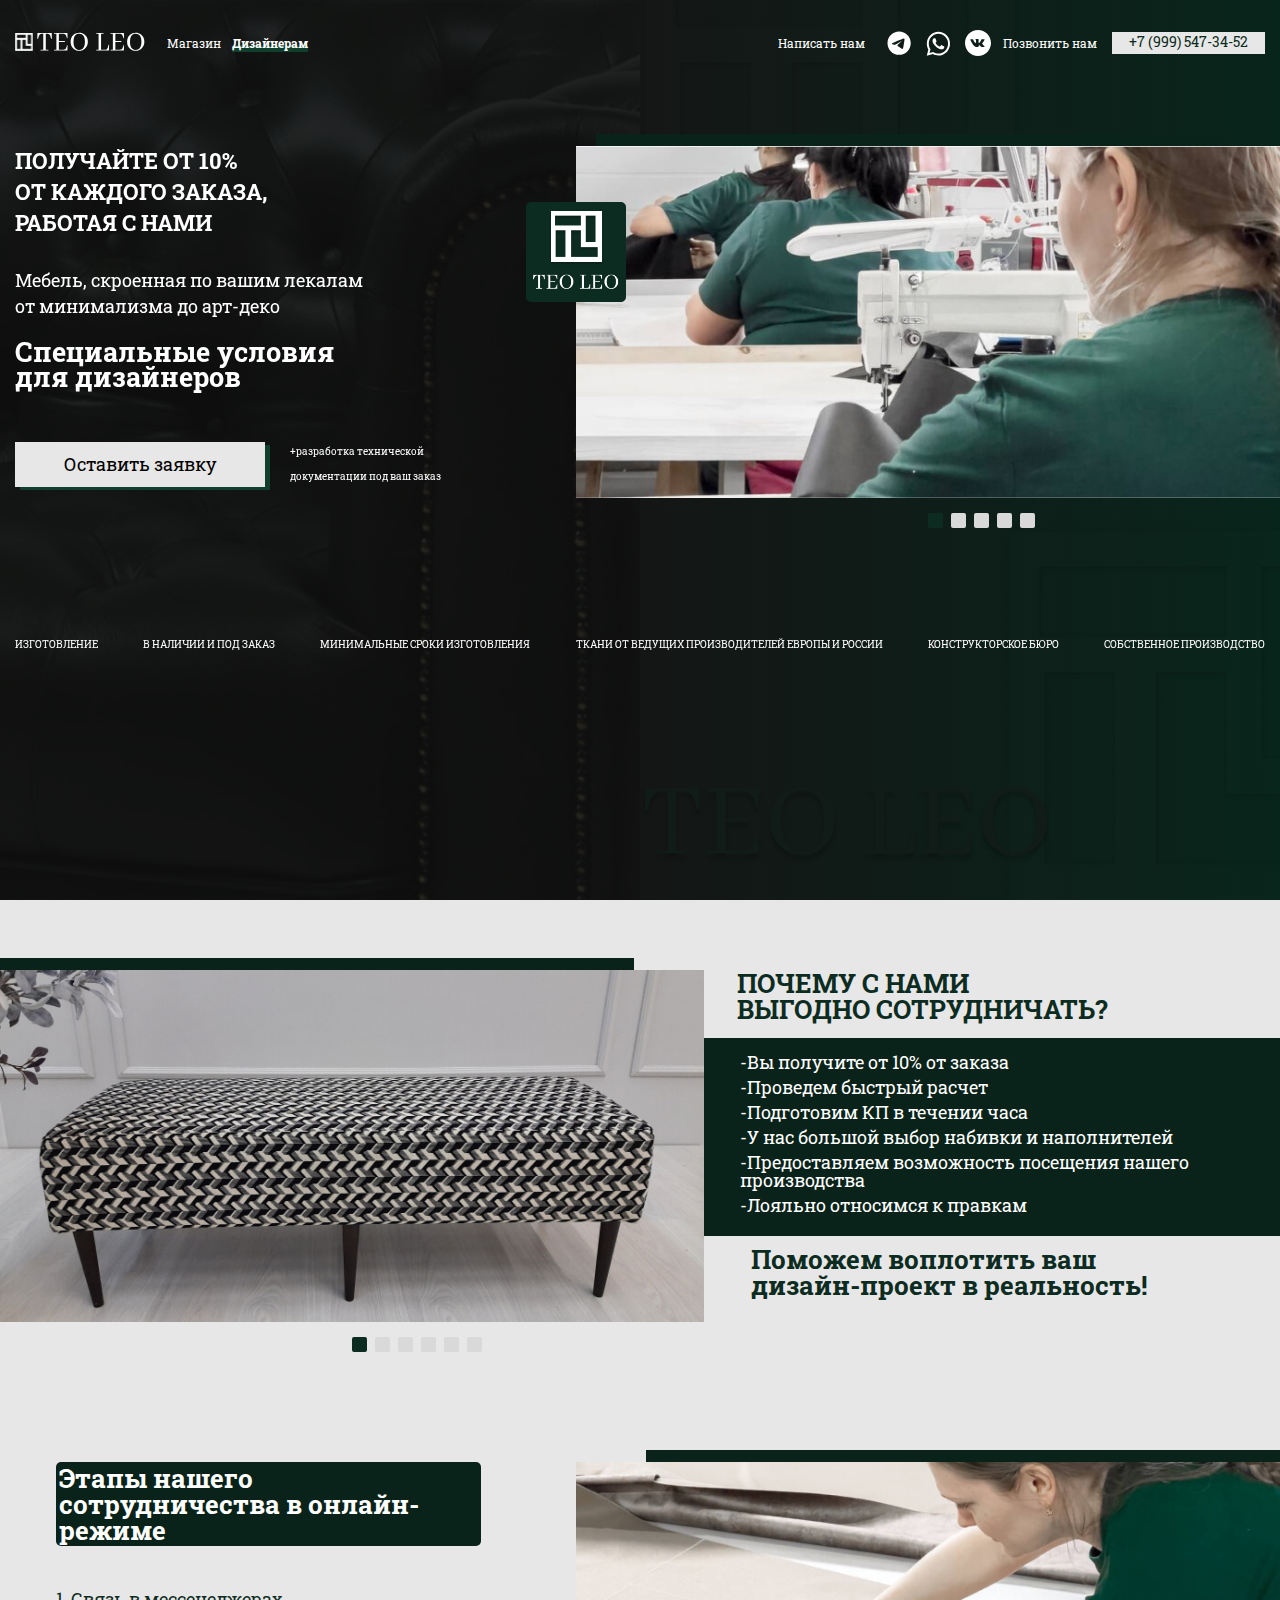
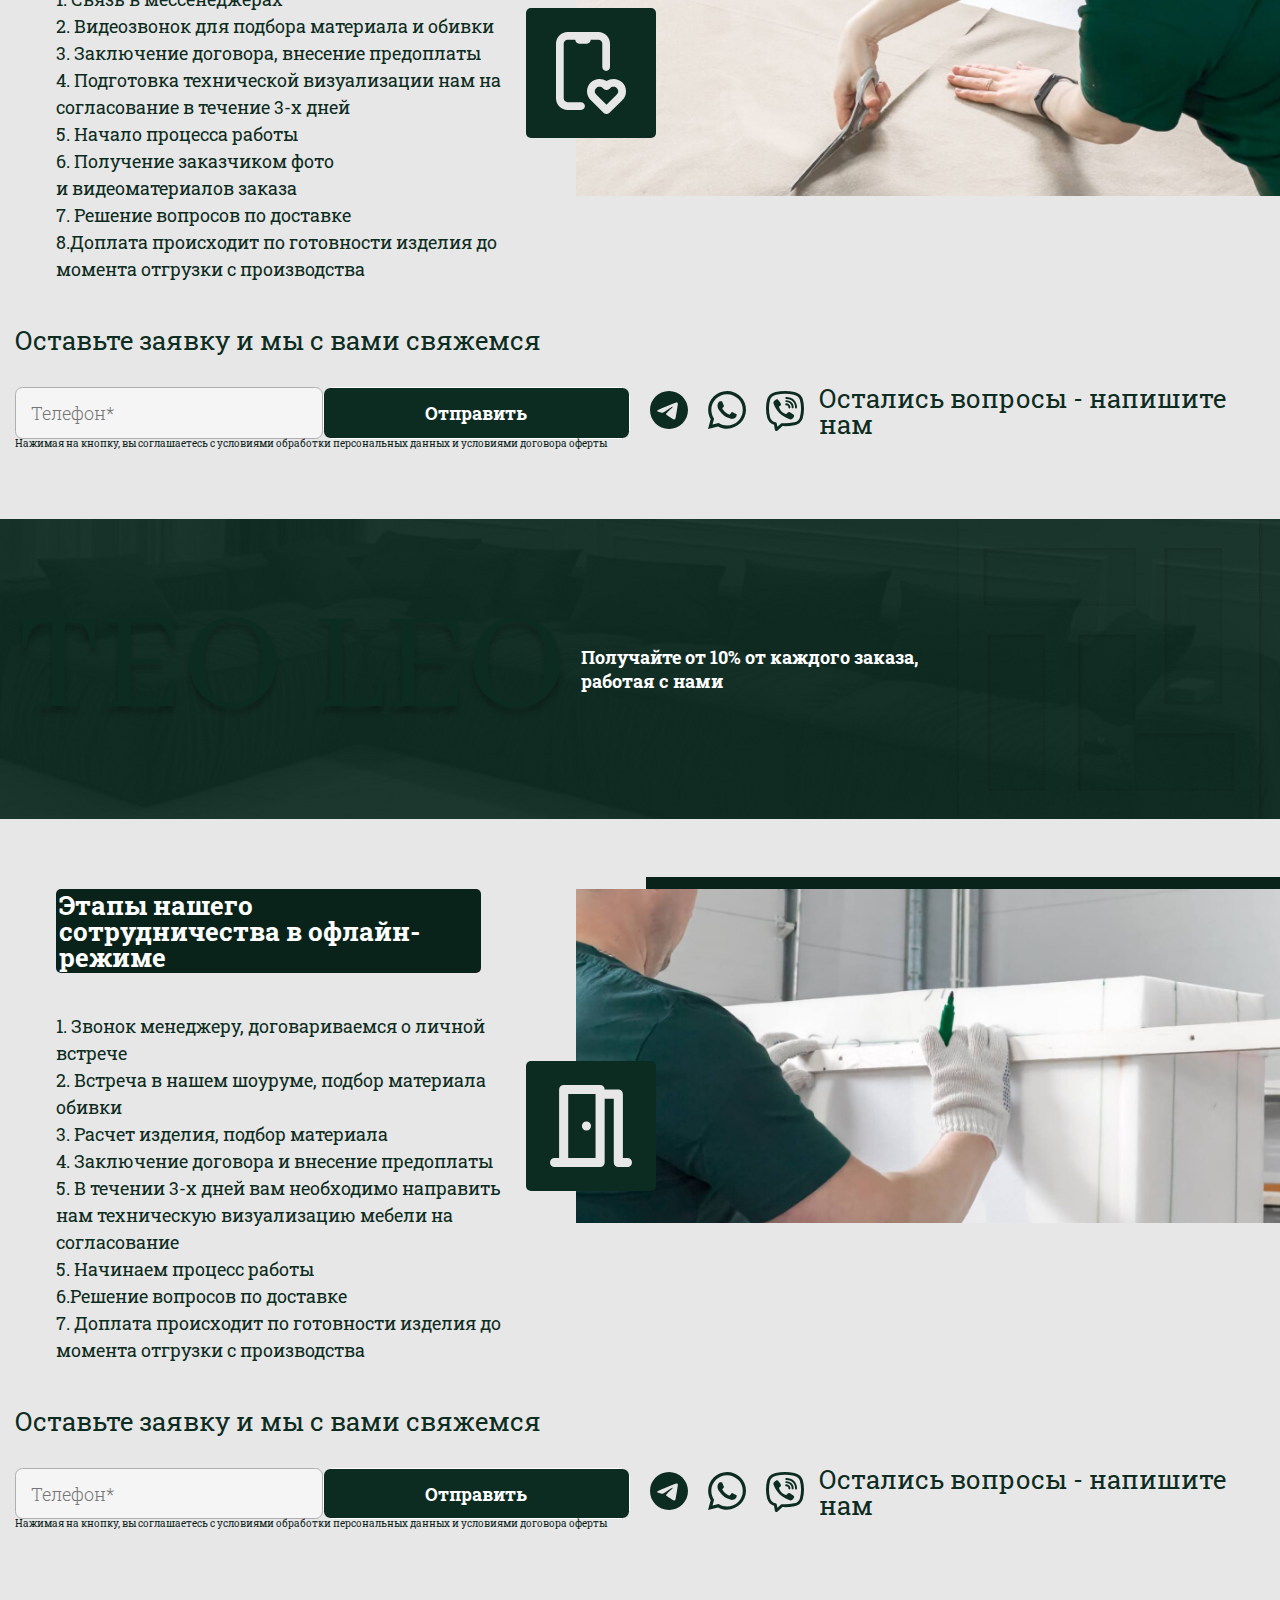
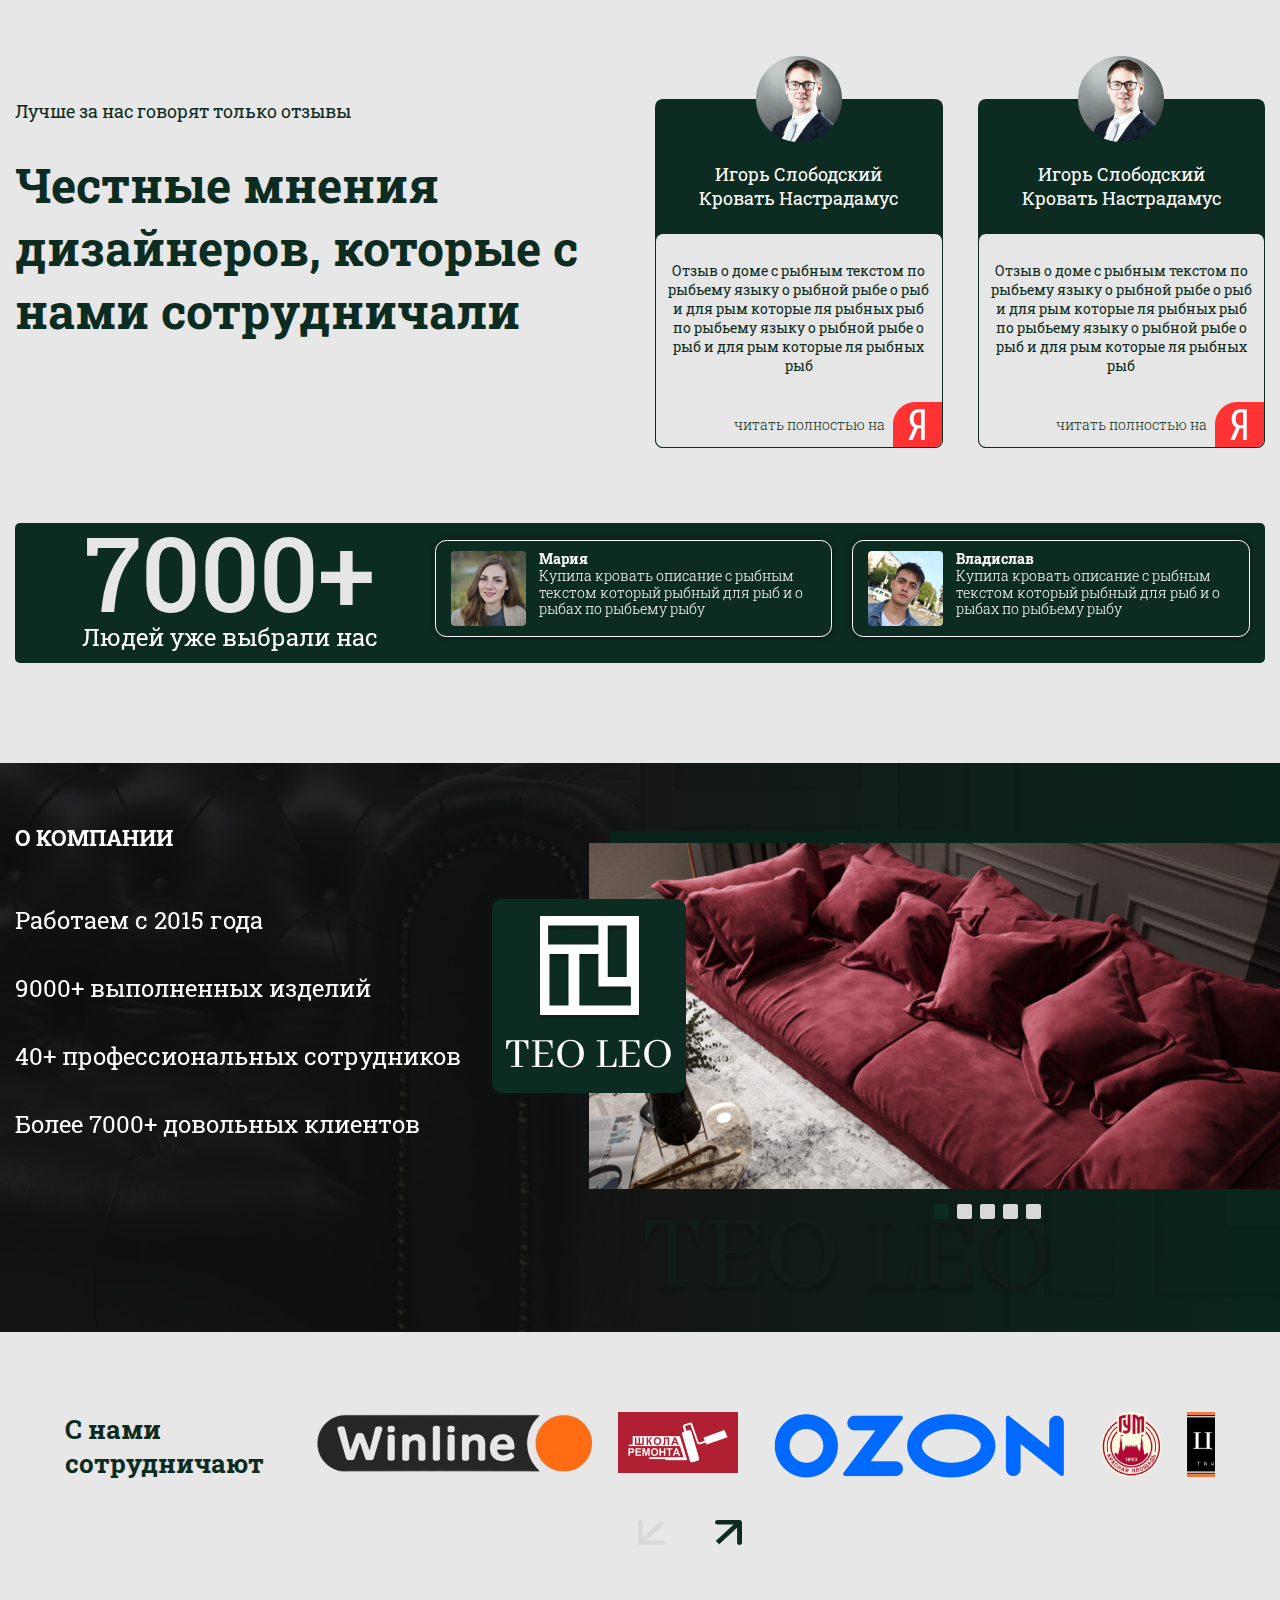
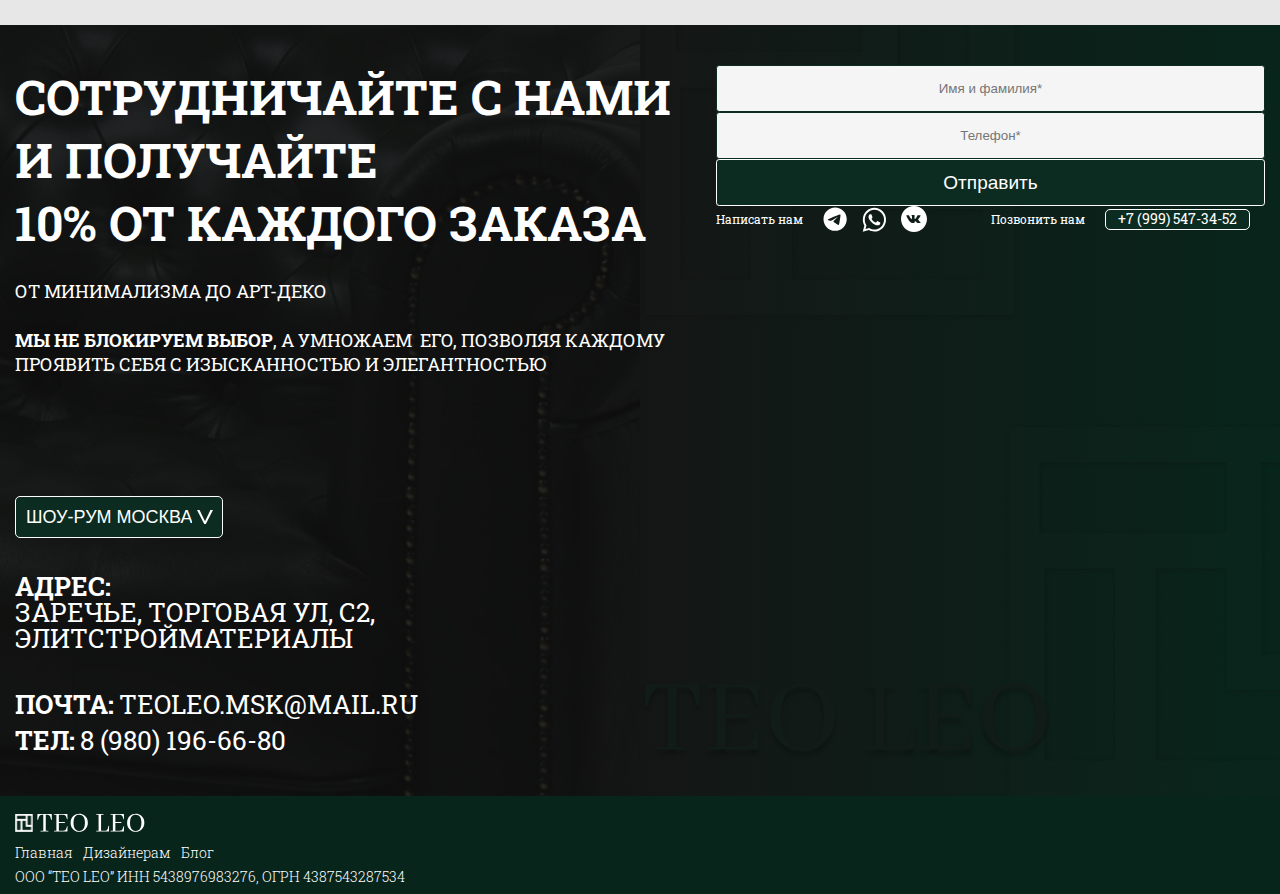
<file: designers.html>
<!DOCTYPE html>
<html lang="ru">
  <head>
    <meta charset="UTF-8" />
    <meta name="viewport" content="width=device-width, initial-scale=1.0" />
    <title>Изготовление мебели на заказ в Москве и Санкт-Петербурге и для всей РОссии</title>
    <link rel="stylesheet" href="css/style.css" />
  </head>
  <body>
    <div class="wrapper">
      <header class="header">
        <div class="header__container">
          <div class="header__left">
            <a href="index.html" class="header__logo">
              <img src="img/header/logo.svg" alt="" />
            </a>
            <div class="header__links">
              <a href="index.html" class="header__link">
                <span>Магазин</span>
              </a>
              <a href="designers.html" class="header__link active">
                <span>Дизайнерам</span>
              </a>
            </div>
          </div>
          <div class="header__right">
            <div class="header__text">Написать нам</div>
            <div class="header__socials">
              <a href="" class="header__social">
                <img src="img/header/telegram.svg" alt="" />
              </a>
              <a href="" class="header__social">
                <img src="img/header/whatsapp.svg" alt="" />
              </a>
              <a href="" class="header__social">
                <img src="img/header/vk.svg" alt="" />
              </a>
            </div>
            <div class="header__text">Позвонить нам</div>
            <a href="tel:+79995473452" class="header__phone">+7 (999) 547-34-52</a>
          </div>
        </div>
      </header>
      <main class="page">
        <section class="intro">
          <div class="intro__bg">
            <div class="intro__bg-right">
              <div class="intro__sofa ibg">
                <img src="img/intro/sofa.jpg" alt="" />
              </div>
            </div>
            <div class="intro__bg-left"></div>
            <div class="intro__decor1">
              <img src="img/intro/decor.png" alt="" />
            </div>
            <div class="intro__decor2">
              <img src="img/intro/decor2.png" alt="" />
            </div>
            <div class="intro__decor3">
              <img src="img/intro/decor3.png" alt="" />
            </div>
          </div>
          <h1 class="intro__title intro__title_mob">
            Получайте от 10% <br />
            от каждого заказа, <br />
            работая с нами
          </h1>
          <div class="intro__container">
            <div class="intro__left">
              <h1 class="intro__title">
                Получайте от 10% <br />
                от каждого заказа, <br />
                работая с нами
              </h1>
              <h3 class="intro__subtitle">
                Мебель, скроенная по вашим лекалам <br />
                от минимализма до арт-деко
              </h3>
              <div class="intro__time">
                Специальные условия <br />
                для дизайнеров
              </div>
              <div class="intro__buttons">
                <div data-popup="#popup" class="intro__button">Оставить заявку</div>
                <div class="intro__plus">
                  +разработка технической <br />
                  документации под ваш заказ
                </div>
              </div>
            </div>
            <div class="intro__bottom">
              <div class="intro__element">Изготовление</div>
              <div class="intro__element">в наличии и под заказ</div>
              <div class="intro__element">Минимальные сроки изготовления</div>
              <div class="intro__element">Ткани от ведущих производителей Европы и России</div>
              <div class="intro__element">Конструкторское бюро</div>
              <div class="intro__element">Собственное производство</div>
            </div>
          </div>
          <div class="intro__slider">
            <div class="intro__logo">
              <img src="img/intro/logo.png" alt="logo" />
            </div>
            <div class="intro__block swiper-block">
              <div class="intro__wraper swiper-wrapper">
                <div class="intro__slide swiper-slide">
                  <div class="intro__img ibg">
                    <img src="img/designers/1.jpg" alt="" />
                  </div>
                </div>
                <div class="intro__slide swiper-slide">
                  <div class="intro__img ibg">
                    <img src="img/designers/2.jpg" alt="" />
                  </div>
                </div>
                <div class="intro__slide swiper-slide">
                  <div class="intro__img ibg">
                    <img src="img/designers/3.jpg" alt="" />
                  </div>
                </div>
                <div class="intro__slide swiper-slide">
                  <div class="intro__img ibg">
                    <img src="img/designers/4.jpg" alt="" />
                  </div>
                </div>
                <div class="intro__slide swiper-slide">
                  <div class="intro__img ibg">
                    <img src="img/designers/5.jpg" alt="" />
                  </div>
                </div>
              </div>
            </div>
            <div class="intro-pagination"></div>
          </div>
        </section>
        <section class="foryou">
          <div class="foryou__content">
            <h2 class="foryou__title-mob foryou__title-mob_d">
              Почему с нами <br />
              выгодно сотрудничать?
            </h2>
            <div class="foryou__left">
              <div class="foryou__slider">
                <div class="foryou__block swiper-block">
                  <div class="foryou__wraper swiper-wrapper">
                    <div class="foryou__slide swiper-slide">
                      <div class="foryou__img ibg">
                        <img src="img/foryou/1.jpg" alt="" />
                      </div>
                    </div>
                    <div class="foryou__slide swiper-slide">
                      <div class="foryou__img ibg">
                        <img src="img/foryou/2.jpg" alt="" />
                      </div>
                    </div>
                    <div class="foryou__slide swiper-slide">
                      <div class="foryou__img ibg">
                        <img src="img/foryou/3.jpg" alt="" />
                      </div>
                    </div>
                    <div class="foryou__slide swiper-slide">
                      <div class="foryou__img ibg">
                        <img src="img/foryou/4.jpg" alt="" />
                      </div>
                    </div>
                    <div class="foryou__slide swiper-slide">
                      <div class="foryou__img ibg">
                        <img src="img/foryou/5.jpg" alt="" />
                      </div>
                    </div>
                    <div class="foryou__slide swiper-slide">
                      <div class="foryou__img ibg">
                        <img src="img/foryou/6.jpg" alt="" />
                      </div>
                    </div>
                  </div>
                </div>
                <div class="foryou-pagination"></div>
              </div>
            </div>
            <div class="foryou__right">
              <h2 class="foryou__title foryou__title_d">
                Почему с нами <br />
                выгодно сотрудничать?
              </h2>
              <div class="foryou__items">
                <div class="foryou__item_d">-Вы получите от 10% от заказа</div>
                <div class="foryou__item_d">-Проведем быстрый расчет</div>
                <div class="foryou__item_d">-Подготовим КП в течении часа</div>
                <div class="foryou__item_d">-У нас большой выбор набивки и наполнителей</div>
                <div class="foryou__item_d">
                  -Предоставляем возможность посещения нашего производства
                </div>
                <div class="foryou__item_d">-Лояльно относимся к правкам</div>
              </div>
              <p class="foryou__texts">
                Поможем воплотить ваш <br />
                дизайн-проект в реальность!
              </p>
            </div>
          </div>
        </section>
        <section class="stages">
          <div class="stages__content">
            <div class="stages__left">
              <div class="stages__wrapper">
                <h2 class="stages__title">Этапы нашего сотрудничества в онлайн-режиме</h2>
                <div class="stages__images ibg mob">
                  <img src="img/stages/2.jpg" alt="stages" />
                </div>
                <div class="stages__text">
                  1. Связь в мессенеджерах <br />
                  2. Видеозвонок для подбора материала и обивки <br />
                  3. Заключение договора, внесение предоплаты <br />
                  4. Подготовка технической визуализации нам на согласование в течение 3-х дней
                  <br />
                  5. Начало процесса работы <br />
                  6. Получение заказчиком фото <br />
                  и видеоматериалов заказа <br />
                  7. Решение вопросов по доставке <br />
                  8.Доплата происходит по готовности изделия до момента отгрузки с производства
                </div>
              </div>
            </div>
            <div class="stages__right">
              <div class="stages__images ibg pc"><img src="img/stages/1.jpg" alt="stages" /></div>
              <div class="stages__decor">
                <img src="img/stages/decor.svg" alt="" />
              </div>
            </div>
          </div>
          <div class="footer-catalog">
            <div class="footer-catalog__container">
              <div class="footer-catalog__left">
                <h3 class="footer-catalog__title">Оставьте заявку и мы с вами свяжемся</h3>
                <form class="footer-catalog__form">
                  <input type="text" class="footer-catalog__input" placeholder="Телефон*" />
                  <button class="footer-catalog__button">Отправить</button>
                </form>
                <div class="footer-catalog__copy">
                  Нажимая на кнопку, вы соглашаетесь с условиями обработки персональных данных и
                  условиями договора оферты
                </div>
              </div>
              <div class="footer-catalog__right">
                <div class="footer-catalog__socials">
                  <a href="" class="footer-catalog__social">
                    <img src="img/socials/telegram.svg" alt="telegram" />
                  </a>
                  <a href="" class="footer-catalog__social">
                    <img src="img/socials/whatsapp.svg" alt="whatsapp" />
                  </a>
                  <a href="" class="footer-catalog__social">
                    <img src="img/socials/phone.svg" alt="phone" />
                  </a>
                </div>
                <p>Остались вопросы - напишите нам</p>
              </div>
            </div>
          </div>
        </section>
        <section class="banner">
          <div class="banner__bg ibg">
            <img src="img/banner/bg.jpg" alt="bg" />
          </div>
          <div class="banner__container">
            <div class="banner__content">
              <div class="banner__logo">
                <img src="img/banner/logo.png" alt="logo" />
              </div>
              <h2 class="banner__title">
                Получайте от 10% от каждого заказа, <br />
                работая с нами
              </h2>
              <div class="banner__decor">
                <img src="img/banner/decor.png" alt="decor" />
              </div>
            </div>
          </div>
        </section>
        <section class="stages">
          <div class="stages__content">
            <div class="stages__left">
              <div class="stages__wrapper">
                <h2 class="stages__title">Этапы нашего сотрудничества в офлайн-режиме</h2>
                <div class="stages__images ibg mob">
                  <img src="img/stages/4.jpg" alt="stages" />
                </div>
                <div class="stages__text two">
                  1. Звонок менеджеру, договариваемся о личной встрече <br />
                  2. Встреча в нашем шоуруме, подбор материала обивки<br />
                  3. Расчет изделия, подбор материала<br />
                  4. Заключение договора и внесение предоплаты<br />
                  5. В течении 3-х дней вам необходимо направить нам техническую визуализацию мебели
                  на согласование<br />
                  5. Начинаем процесс работы<br />
                  6.Решение вопросов по доставке<br />
                  7. Доплата происходит по готовности изделия до момента отгрузки с производства
                </div>
              </div>
            </div>
            <div class="stages__right">
              <div class="stages__images ibg pc"><img src="img/stages/3.jpg" alt="stages" /></div>
              <div class="stages__decor">
                <img src="img/stages/decor2.svg" alt="" />
              </div>
            </div>
          </div>
          <div class="footer-catalog">
            <div class="footer-catalog__container">
              <div class="footer-catalog__left">
                <h3 class="footer-catalog__title">Оставьте заявку и мы с вами свяжемся</h3>
                <form class="footer-catalog__form">
                  <input type="text" class="footer-catalog__input" placeholder="Телефон*" />
                  <button class="footer-catalog__button">Отправить</button>
                </form>
                <div class="footer-catalog__copy">
                  Нажимая на кнопку, вы соглашаетесь с условиями обработки персональных данных и
                  условиями договора оферты
                </div>
              </div>
              <div class="footer-catalog__right">
                <div class="footer-catalog__socials">
                  <a href="" class="footer-catalog__social">
                    <img src="img/socials/telegram.svg" alt="telegram" />
                  </a>
                  <a href="" class="footer-catalog__social">
                    <img src="img/socials/whatsapp.svg" alt="whatsapp" />
                  </a>
                  <a href="" class="footer-catalog__social">
                    <img src="img/socials/phone.svg" alt="phone" />
                  </a>
                </div>
                <p>Остались вопросы - напишите нам</p>
              </div>
            </div>
          </div>
        </section>
        <section class="reviews">
          <div class="reviews__container">
            <div class="reviews__top">
              <div class="reviews__left">
                <h4 class="reviews__suptitle">Лучше за нас говорят только отзывы</h4>
                <h2 class="reviews__title">
                  Честные мнения дизайнеров, которые с нами сотрудничали
                </h2>
              </div>
              <div class="reviews__right">
                <div class="reviews__item">
                  <div class="reviews__avatar">
                    <img src="img/reviews/1.png" alt="avatar" />
                  </div>
                  <div class="reviews__name">
                    Игорь Слободский <br />
                    Кровать Настрадамус
                  </div>
                  <div class="reviews__content">
                    <p>
                      Отзыв о доме с рыбным текстом по рыбьему языку о рыбной рыбе о рыб и для рым
                      которые ля рыбных рыб по рыбьему языку о рыбной рыбе о рыб и для рым которые
                      ля рыбных рыб
                    </p>
                    <div class="reviews__links">
                      <a href="">читать полностью на</a>
                      <img src="img/reviews/yandex.png" alt="yandex" />
                    </div>
                  </div>
                </div>
                <div class="reviews__item">
                  <div class="reviews__avatar">
                    <img src="img/reviews/1.png" alt="avatar" />
                  </div>
                  <div class="reviews__name">
                    Игорь Слободский <br />
                    Кровать Настрадамус
                  </div>
                  <div class="reviews__content">
                    <p>
                      Отзыв о доме с рыбным текстом по рыбьему языку о рыбной рыбе о рыб и для рым
                      которые ля рыбных рыб по рыбьему языку о рыбной рыбе о рыб и для рым которые
                      ля рыбных рыб
                    </p>
                    <div class="reviews__links">
                      <a href="">читать полностью на</a>
                      <img src="img/reviews/yandex.png" alt="yandex" />
                    </div>
                  </div>
                </div>
              </div>
            </div>
            <div class="reviews__body reviews-body">
              <div class="reviews-body__left">
                <div class="reviews-body__number">7000+</div>
                <div class="reviews-body__value">Людей уже выбрали нас</div>
              </div>
              <div class="reviews-body__right">
                <div class="reviews-body__item">
                  <div class="reviews-body__avatar">
                    <img src="img/reviews/3.png" alt="avatar" />
                  </div>
                  <div class="reviews-body__content">
                    <div class="reviews-body__name">Мария</div>
                    <div class="reviews-body__text">
                      Купила кровать описание с рыбным текстом который рыбный для рыб и о рыбах по
                      рыбьему рыбу
                    </div>
                  </div>
                </div>
                <div class="reviews-body__item">
                  <div class="reviews-body__avatar">
                    <img src="img/reviews/4.png" alt="avatar" />
                  </div>
                  <div class="reviews-body__content">
                    <div class="reviews-body__name">Владислав</div>
                    <div class="reviews-body__text">
                      Купила кровать описание с рыбным текстом который рыбный для рыб и о рыбах по
                      рыбьему рыбу
                    </div>
                  </div>
                </div>
              </div>
            </div>
          </div>
        </section>
        <section class="about">
          <div class="about__logo-mob">
            <img src="img/intro/logo.png" alt="logo" />
          </div>
          <h1 class="about__title-mob">О компании</h1>
          <div class="about__bg">
            <div class="about__bg-right">
              <div class="about__sofa ibg">
                <img src="img/intro/sofa.jpg" alt="" />
              </div>
            </div>
            <div class="about__bg-left"></div>
            <div class="about__decor1">
              <img src="img/intro/decor.png" alt="" />
            </div>
            <div class="about__decor2">
              <img src="img/intro/decor2.png" alt="" />
            </div>
            <div class="about__decor3">
              <img src="img/intro/decor3.png" alt="" />
            </div>
          </div>
          <div class="about__container">
            <div class="about__left">
              <h1 class="about__title">О компании</h1>
              <div class="about__items">
                <p>Работаем с 2015 года</p>
                <p>9000+ выполненных изделий</p>
                <p>40+ профессиональных сотрудников</p>
                <p>Более 7000+ довольных клиентов</p>
              </div>
            </div>
          </div>
          <div class="about__slider">
            <div class="about__logo">
              <img src="img/intro/logo.png" alt="logo" />
            </div>
            <div class="about__block swiper-block">
              <div class="about__wraper swiper-wrapper">
                <div class="about__slide swiper-slide">
                  <div class="about__img ibg">
                    <img src="img/about/1.jpg" alt="slide" />
                  </div>
                </div>
                <div class="about__slide swiper-slide">
                  <div class="about__img ibg">
                    <img src="img/about/2.jpg" alt="slide" />
                  </div>
                </div>
                <div class="about__slide swiper-slide">
                  <div class="about__img ibg">
                    <img src="img/about/3.jpg" alt="slide" />
                  </div>
                </div>
                <div class="about__slide swiper-slide">
                  <div class="about__img ibg">
                    <img src="img/about/4.jpg" alt="slide" />
                  </div>
                </div>
                <div class="about__slide swiper-slide">
                  <div class="about__img ibg">
                    <img src="img/about/5.jpg" alt="slide" />
                  </div>
                </div>
              </div>
            </div>
            <div class="about-pagination"></div>
          </div>
        </section>
        <section class="cooperation">
          <div class="cooperation__container">
            <div class="cooperation__body">
              <h2 class="cooperation__title">С нами сотрудничают</h2>
              <div class="cooperation__slider">
                <div class="cooperation__block swiper-block">
                  <div class="cooperation__wrapper swiper-wrapper">
                    <div class="cooperation__slide swiper-slide">
                      <img src="img/cooperation/1.png" alt="cooperation" />
                    </div>
                    <div class="cooperation__slide swiper-slide">
                      <img src="img/cooperation/3.png" alt="cooperation" />
                    </div>
                    <div class="cooperation__slide swiper-slide">
                      <img src="img/cooperation/4.png" alt="cooperation" />
                    </div>
                    <div class="cooperation__slide swiper-slide">
                      <img src="img/cooperation/5.png" alt="cooperation" />
                    </div>
                    <div class="cooperation__slide swiper-slide">
                      <img src="img/cooperation/6.png" alt="cooperation" />
                    </div>
                    <div class="cooperation__slide swiper-slide">
                      <img src="img/cooperation/1.png" alt="cooperation" />
                    </div>
                    <div class="cooperation__slide swiper-slide">
                      <img src="img/cooperation/3.png" alt="cooperation" />
                    </div>
                    <div class="cooperation__slide swiper-slide">
                      <img src="img/cooperation/4.png" alt="cooperation" />
                    </div>
                    <div class="cooperation__slide swiper-slide">
                      <img src="img/cooperation/5.png" alt="cooperation" />
                    </div>
                    <div class="cooperation__slide swiper-slide">
                      <img src="img/cooperation/6.png" alt="cooperation" />
                    </div>
                  </div>
                </div>
              </div>
            </div>
            <div class="cooperation__bottom">
              <div class="cooperation__navigation">
                <div class="cooperation__prew">
                  <img src="img/answer/prew.svg" alt="" />
                </div>
                <div class="cooperation__next">
                  <img src="img/answer/next.svg" alt="" />
                </div>
              </div>
            </div>
          </div>
        </section>
        <section class="contact">
          <div class="contact__bg">
            <div class="contact__bg-right">
              <div class="contact__sofa ibg">
                <img src="img/intro/sofa.jpg" alt="" />
              </div>
            </div>
            <div class="contact__bg-left"></div>
            <div class="contact__decor1">
              <img src="img/intro/decor.png" alt="" />
            </div>
            <div class="contact__decor2">
              <img src="img/intro/decor2.png" alt="" />
            </div>
            <div class="contact__decor3">
              <img src="img/intro/decor3.png" alt="" />
            </div>
          </div>
          <div class="contact__container">
            <div class="contact__top top-contact">
              <div class="top-contact__left">
                <h2 class="top-contact__title">
                  Сотрудничайте с нами <br />
                  и получайте <br />
                  10% от каждого заказа
                </h2>
                <div class="top-contact__subtitle">От минимализма до арт-деко</div>
                <div class="top-contact__subtitle">
                  <span>Мы не блокируем выбор</span>, а умножаем  его, позволяя каждому проявить
                  себя с изысканностью и элегантностью
                </div>
              </div>
              <div class="top-contact__right">
                <form class="top-contact__form">
                  <input type="text" class="top-contact__input" placeholder="Имя и фамилия*" />
                  <input type="text" class="top-contact__input" placeholder="Телефон*" />
                  <button class="top-contact__button">Отправить</button>
                </form>
                <div class="top-contact__bottom">
                  <div class="top-contact__item">
                    <p>Написать нам</p>
                    <div class="top-contact__socials">
                      <a href="" class="top-contact__social">
                        <img src="img/header/telegram.svg" alt="" />
                      </a>
                      <a href="" class="top-contact__social">
                        <img src="img/header/whatsapp.svg" alt="" />
                      </a>
                      <a href="" class="top-contact__social">
                        <img src="img/header/vk.svg" alt="" />
                      </a>
                    </div>
                  </div>
                  <div class="top-contact__item">
                    <p>Позвонить нам</p>
                    <a href="tel:+79995473452" class="top-contact__phone">+7 (999) 547-34-52</a>
                  </div>
                </div>
              </div>
            </div>
          </div>
          <div class="contact__bottom bottom-contact">
            <div class="bottom-contact__left">
              <div class="bottom-contact__select">
                <select class="select" name="" id="">
                  <option value="1">шоу-рум Москва</option>
                  <option value="2">Шоурум в Санкт-Петербурге</option>
                  <option value="3">Производство в Санкт-Петербурге</option>
                </select>
                <div class="bottom-contact__arrow">
                  <img src="img/contact/arrow.svg" alt="" />
                </div>
              </div>
              <div class="bottom-contact__body">
                <div class="bottom-contact__top">
                  <span>Адрес:</span>
                  <div class="bottom-contact__adres">
                    Заречье, Торговая ул, с2, ЭлитСтройМатериалы
                  </div>
                </div>
                <div class="bottom-contact__item">
                  <span>Почта:</span>
                  <div class="bottom-contact__email">teoleo.msk@mail.ru</div>
                </div>
                <div class="bottom-contact__item">
                  <span>Тел:</span>
                  <div class="bottom-contact__tele">8 (980) 196-66-80</div>
                </div>
              </div>
            </div>
            <div class="bottom-contact__right">
              <div class="map" id="map"></div>
            </div>
          </div>
        </section>
      </main>
      <footer class="footer">
        <div class="footer__container">
          <a href="index.html" class="footer__logo">
            <img src="img/header/logo.svg" alt="logo" />
          </a>
          <nav class="footer__menu">
            <ul class="footer__list">
              <li class="footer__item"><a href="index.html" class="footer__link">Главная</a></li>
              <li class="footer__item">
                <a href="designers.html" class="footer__link">Дизайнерам</a>
              </li>
              <li class="footer__item"><a href="" class="footer__link">Блог</a></li>
            </ul>
          </nav>
          <div class="footer__copy">ООО “TEO LEO” ИНН 5438976983276, ОГРН 4387543287534</div>
        </div>
      </footer>
      <div id="popup" aria-hidden="true" class="popup">
        <div class="popup__wrapper">
          <div class="popup__content">
            <div class="popup__body">
              <div class="popup__left">
                <h2 class="popup__title">
                  Оставьте заявку, наши менеджеры <br />
                  с вами свяжутся
                </h2>
                <form class="popup__form">
                  <input type="text" class="popup__input" placeholder="Имя" />
                  <input type="text" class="popup__input" placeholder="Телефон*" />
                  <button class="popup__button">Отправить</button>
                </form>
                <div class="popup__copy">
                  Нажимая на кнопку, вы соглашаетесь с условиями обработки персональных данных и
                  условиями договора оферты
                </div>
                <div class="popup__logo">
                  <img src="img/popup/2.png" alt="" />
                </div>
              </div>
              <div class="popup__right">
                <img src="img/popup/1.svg" alt="" />
              </div>
            </div>
          </div>
        </div>
      </div>
    </div>
    <script
      src="https://api-maps.yandex.ru/2.1/?apikey=1d78f38b-7c7e-4d74-8531-c414704d6626&lang=ru_RU"
      type="text/javascript"
    ></script>
    <script src="js/map.js"></script>
    <script src="https://unpkg.com/swiper@8/swiper-bundle.min.js"></script>
    <script src="js/slider.js"></script>
    <script src="js/popup.js"></script>
    <script src="js/catalog.js"></script>
    <script src="js/main.js"></script>
  </body>
</html>
</file>
<file: css/style.css>
@import url("https://fonts.googleapis.com/css2?family=Roboto+Slab:wght@300;400;700&display=swap");
* {
  padding: 0px;
  margin: 0px;
  border: 0px;
}

*,
*:before,
*:after {
  -webkit-box-sizing: border-box;
  box-sizing: border-box;
}

:focus,
:active {
  outline: none;
}

a:focus,
a:active {
  outline: none;
}

aside,
nav,
footer,
header,
section {
  display: block;
}

html,
body {
  height: 100%;
}

body {
  line-height: 1;
  font-size: 16px;
  -ms-text-size-adjust: 100%;
  -moz-text-size-adjust: 100%;
  -webkit-text-size-adjust: 100%;
}

input::-ms-clear {
  display: none;
}

button {
  cursor: pointer;
}

button::-moz-focus-inner {
  padding: 0;
  border: 0;
}

a,
a:visited {
  text-decoration: none;
}

ul li {
  list-style: none;
}

img {
  vertical-align: top;
}

h1,
h2,
h3,
h4,
h5,
h6 {
  font-weight: inherit;
  font-size: inherit;
}

input::-webkit-outer-spin-button,
input::-webkit-inner-spin-button {
  /* display: none; <- Crashes Chrome on hover */
  -webkit-appearance: none;
  margin: 0;
  /* <-- Apparently some margin are still there even though it's hidden */
}

html {
  scroll-behavior: smooth;
}

.ibg {
  background-position: center;
  background-size: cover;
  background-repeat: no-repeat;
  position: relative;
}

.ibg img {
  display: none;
}

body::after {
  content: '';
  background-color: rgba(0, 0, 0, 0.5);
  position: fixed;
  width: 100%;
  height: 100%;
  top: 0;
  left: 0;
  opacity: 0;
  -webkit-transition: opacity 0.8s ease 0s;
  transition: opacity 0.8s ease 0s;
  pointer-events: none;
  z-index: 149;
}

.popup-show body::after {
  opacity: 1;
}

.popup {
  position: fixed;
  top: 0;
  left: 0;
  bottom: 0;
  right: 0;
  padding: 30px 10px;
  -webkit-transition: visibility 0.8s ease 0s;
  transition: visibility 0.8s ease 0s;
  visibility: hidden;
  pointer-events: none;
}

.popup_show {
  z-index: 150;
  visibility: visible;
  overflow: auto;
  pointer-events: auto;
}

.popup_show .popup__content {
  visibility: visible;
  -webkit-transform: scale(1);
          transform: scale(1);
}

.popup__wrapper {
  display: -webkit-box;
  display: -ms-flexbox;
  display: flex;
  -webkit-box-orient: vertical;
  -webkit-box-direction: normal;
      -ms-flex-direction: column;
          flex-direction: column;
  -webkit-box-align: center;
      -ms-flex-align: center;
          align-items: center;
  min-height: 100%;
  -webkit-box-flex: 1;
      -ms-flex: 1 1 auto;
          flex: 1 1 auto;
  width: 100%;
  display: flex;
  -webkit-box-pack: center;
      -ms-flex-pack: center;
          justify-content: center;
  align-items: center;
}

.popup__content {
  visibility: hidden;
  -webkit-transform: scale(0);
          transform: scale(0);
  -webkit-transition: -webkit-transform 0.3s ease 0s;
  transition: -webkit-transform 0.3s ease 0s;
  transition: transform 0.3s ease 0s;
  transition: transform 0.3s ease 0s, -webkit-transform 0.3s ease 0s;
}

.lock .popup__content {
  visibility: visible;
}

.popup__body {
  max-width: 900px;
  display: -webkit-box;
  display: -ms-flexbox;
  display: flex;
  background-color: #0a231a;
  padding: 20px 40px;
  color: #ffffff;
  gap: 30px;
  display: flex;
}

@media (max-width: 991.98px) {
  .popup__body {
    display: block;
    width: 100%;
  }
}

.popup__left {
  -webkit-box-flex: 0;
      -ms-flex: 0 1 50%;
          flex: 0 1 50%;
}

.popup__title {
  text-align: center;
  font-family: Roboto Slab;
  font-size: 18px;
  font-style: normal;
  font-weight: 700;
  margin-bottom: 20px;
}

.popup__form p {
  display: -webkit-box;
  display: -ms-flexbox;
  display: flex;
  -webkit-box-orient: vertical;
  -webkit-box-direction: normal;
      -ms-flex-direction: column;
          flex-direction: column;
  margin-bottom: 10px;
}

.popup__input {
  height: 50px;
  width: 100%;
  border-radius: 7.5px;
  border: 0.75px solid #afafaf;
  background: #f5f5f5;
  color: rgba(21, 21, 21, 0.6);
  font-family: Roboto Slab;
  font-size: 18px;
  font-style: normal;
  font-weight: 300;
  padding-left: 25px;
}

.popup__button {
  border-radius: 7.5px;
  border: 1px solid #fff;
  background: #0d2c21;
  height: 50px;
  width: 100%;
  color: #fff;
  text-align: center;
  font-family: Roboto Slab;
  font-size: 18px;
  font-style: normal;
  font-weight: 700;
  cursor: pointer;
  -webkit-transition: all 0.3s;
  transition: all 0.3s;
}

.popup__button:hover {
  background: #fff;
  color: #0d2c21;
}

.popup__copy {
  text-align: center;
  font-family: Roboto Slab;
  font-size: 10px;
  font-style: normal;
  font-weight: 400;
  line-height: 120%;
  margin-bottom: 40px;
}

@media (max-width: 767.98px) {
  .popup__logo img {
    width: 100%;
  }
}

.popup__right {
  -webkit-box-flex: 0;
      -ms-flex: 0 1 50%;
          flex: 0 1 50%;
}

@media (max-width: 991.98px) {
  .popup__right {
    display: none;
  }
}

.wpcf7-spinner {
  display: none;
  position: fixed;
  top: -10000px;
}

.wrapper {
  overflow: hidden;
  display: -webkit-box;
  display: -ms-flexbox;
  display: flex;
  -webkit-box-orient: vertical;
  -webkit-box-direction: normal;
      -ms-flex-direction: column;
          flex-direction: column;
  min-height: 100%;
}

html.lock {
  overflow: hidden;
}

body {
  font-family: 'Roboto Slab', serif;
  font-size: 18px;
  font-weight: 400;
  background: #e7e7e7;
}

body._lock {
  overflow: hidden;
}

body.lock {
  overflow: hidden;
}

main {
  -webkit-box-flex: 100%;
      -ms-flex: 100%;
          flex: 100%;
}

[class*='__container'] {
  max-width: 1330px;
  margin: 0 auto;
  padding: 0px 15px;
}

@media (max-width: 375px) {
  [class*='__container'] {
    padding: 0px 10px;
  }
}

.foryou {
  background: #e7e7e7;
  padding: 70px 0px;
}

@media (max-width: 991.98px) {
  .foryou {
    padding: 10px 0px;
  }
}

.foryou__content {
  display: -webkit-box;
  display: -ms-flexbox;
  display: flex;
}

@media (max-width: 991.98px) {
  .foryou__content {
    display: block;
  }
}

.foryou__left {
  -webkit-box-flex: 0;
      -ms-flex: 0 1 55%;
          flex: 0 1 55%;
}

.foryou__slider {
  position: relative;
}

.foryou__slider::before {
  content: '';
  position: absolute;
  background-color: #0a231a;
  width: 90%;
  height: 12px;
  top: -12px;
  left: 0;
}

@media (max-width: 991.98px) {
  .foryou__slider::before {
    display: none;
  }
}

.foryou__block {
  overflow: hidden;
  min-width: 0;
  overflow: hidden;
  max-width: 55vw;
}

@media (max-width: 991.98px) {
  .foryou__block {
    max-width: 100vw;
  }
}

.foryou__wraper {
  display: -webkit-box;
  display: -ms-flexbox;
  display: flex;
  min-width: 0;
}

.foryou__slide {
  -webkit-box-flex: 0;
      -ms-flex: 0 0 100%;
          flex: 0 0 100%;
}

.foryou__img {
  padding-bottom: 50%;
}

@media (max-width: 1200px) {
  .foryou__img {
    padding-bottom: 65%;
  }
}

.foryou__right {
  -webkit-box-flex: 0;
      -ms-flex: 0 1 45%;
          flex: 0 1 45%;
}

@media (max-width: 991.98px) {
  .foryou__right {
    -webkit-box-flex: 1;
        -ms-flex: auto;
            flex: auto;
  }
}

.foryou__title {
  font-size: 48px;
  font-style: normal;
  font-weight: 700;
  color: #0d2c21;
  padding-left: 33px;
  margin-bottom: 16px;
  text-transform: uppercase;
}

@media (max-width: 991.98px) {
  .foryou__title {
    display: none;
  }
}

.foryou__title_d {
  font-size: 26px;
}

.foryou__title-mob {
  display: none;
}

@media (max-width: 991.98px) {
  .foryou__title-mob {
    display: block;
    text-align: center;
    font-family: Roboto Slab;
    font-size: 18px;
    font-style: normal;
    font-weight: 700;
    line-height: normal;
    text-transform: uppercase;
    margin-bottom: 10px;
    color: #0d2c21;
  }
}

.foryou__items {
  width: 100%;
  background-color: #0a231a;
  padding: 15px 0px;
  color: #ffffff;
  padding-left: 3px;
  margin-bottom: 10px;
}

@media (max-width: 991.98px) {
  .foryou__items {
    margin: 0 auto;
    width: 80vw;
    -webkit-transform: translate(0px, -30px);
            transform: translate(0px, -30px);
    text-align: center;
  }
}

@media (max-width: 991.98px) {
  .foryou__items-cont {
    text-align: center;
  }
}

.foryou__item {
  display: -webkit-box;
  display: -ms-flexbox;
  display: flex;
  gap: 18px;
}

.foryou__item:not(:last-child) {
  margin-bottom: 30px;
}

@media (max-width: 991.98px) {
  .foryou__item {
    text-align: center;
    display: block;
  }
}

.foryou__item_d {
  font-size: 18px;
  font-style: normal;
  font-weight: 400;
  margin-bottom: 7px;
  padding-left: 33px;
}

@media (max-width: 991.98px) {
  .foryou__item_d {
    font-size: 14px;
    padding-left: 0;
  }
}

.foryou__icon {
  width: 30px;
}

@media (max-width: 991.98px) {
  .foryou__icon {
    display: none;
  }
}

.foryou__icons {
  display: none;
}

@media (max-width: 991.98px) {
  .foryou__icons {
    display: -webkit-box;
    display: -ms-flexbox;
    display: flex;
    -webkit-box-pack: center;
        -ms-flex-pack: center;
            justify-content: center;
    gap: 15px;
    margin-top: 10px;
  }
}

.foryou__icons div img {
  height: 30px;
}

.foryou__text {
  font-family: Roboto Slab;
  font-size: 26px;
  font-style: normal;
  font-weight: 400;
}

@media (max-width: 991.98px) {
  .foryou__text {
    text-align: center;
    font-size: 14px;
    font-style: normal;
    font-weight: 400;
  }
}

.foryou__texts {
  color: #0d2c21;
  font-family: Roboto Slab;
  font-size: 26px;
  font-style: normal;
  font-weight: 700;
  padding-left: 47px;
}

@media (max-width: 991.98px) {
  .foryou__texts {
    padding: 0;
    font-family: Roboto Slab;
    font-size: 14px;
    font-style: normal;
    font-weight: 700;
    text-align: center;
    margin-top: -20px;
  }
}

.swiper__container {
  margin: 0;
}

.foryou-pagination {
  bottom: -30px;
  left: 50%;
  position: absolute;
  margin-top: 48px;
  display: -webkit-box;
  display: -ms-flexbox;
  display: flex;
  gap: 8px;
  -webkit-box-pack: center;
      -ms-flex-pack: center;
          justify-content: center;
}

@media (max-width: 991.98px) {
  .foryou-pagination {
    display: none;
  }
}

.foryou-pagination .swiper-pagination-bullet {
  width: 15px;
  height: 15px;
  border-radius: 2px;
  background: #d9d9d9;
  cursor: pointer;
}

.foryou-pagination .swiper-pagination-bullet-active {
  background: #0d2c21;
}

.header {
  padding: 25px 0;
}

.header__container {
  position: relative;
  z-index: 2;
  display: -webkit-box;
  display: -ms-flexbox;
  display: flex;
  -webkit-box-align: center;
      -ms-flex-align: center;
          align-items: center;
  -webkit-box-pack: justify;
      -ms-flex-pack: justify;
          justify-content: space-between;
}

@media (max-width: 991.98px) {
  .header__container {
    -webkit-box-align: stretch;
        -ms-flex-align: stretch;
            align-items: stretch;
  }
}

.header__left {
  display: -webkit-box;
  display: -ms-flexbox;
  display: flex;
  -webkit-box-align: center;
      -ms-flex-align: center;
          align-items: center;
  gap: 21px;
}

@media (max-width: 991.98px) {
  .header__left {
    -webkit-box-orient: vertical;
    -webkit-box-direction: normal;
        -ms-flex-direction: column;
            flex-direction: column;
    gap: 10px;
  }
}

.header__links {
  display: -webkit-box;
  display: -ms-flexbox;
  display: flex;
  gap: 11px;
}

.header__link {
  font-size: 12px;
  font-style: normal;
  font-weight: 400;
  color: #ffffff;
}

.header__link.active {
  font-weight: 700;
  position: relative;
}

.header__link.active::before {
  content: '';
  position: absolute;
  width: 100%;
  height: 7px;
  bottom: -3px;
  left: 0;
  background-color: #103f2e;
  z-index: 1;
}

.header__link span {
  position: relative;
  z-index: 2;
}

.header__right {
  display: -webkit-box;
  display: -ms-flexbox;
  display: flex;
  -webkit-box-align: center;
      -ms-flex-align: center;
          align-items: center;
  -webkit-box-pack: center;
      -ms-flex-pack: center;
          justify-content: center;
}

@media (max-width: 991.98px) {
  .header__right {
    -webkit-box-orient: vertical;
    -webkit-box-direction: reverse;
        -ms-flex-direction: column-reverse;
            flex-direction: column-reverse;
    gap: 18px;
  }
}

.header__text {
  font-size: 12px;
  font-style: normal;
  font-weight: 400;
  color: #ffffff;
}

@media (max-width: 991.98px) {
  .header__text {
    display: none;
  }
}

.header__socials {
  display: -webkit-box;
  display: -ms-flexbox;
  display: flex;
  -webkit-box-align: center;
      -ms-flex-align: center;
          align-items: center;
  gap: 15px;
  margin: 0px 12px 0px 22px;
}

.header__social {
  -webkit-transition: opacity 0.3s;
  transition: opacity 0.3s;
}

.header__social:hover {
  opacity: 0.7;
}

.header__phone {
  margin-left: 15px;
  padding: 4px 17px;
  background: #e7e7e7;
  color: #0d2c21;
  font-size: 13.5px;
  font-weight: 400;
  -webkit-transition: background 0.3s;
  transition: background 0.3s;
}

.header__phone:hover {
  background: #938f8f;
}

@media (max-width: 991.98px) {
  .header__phone {
    margin: 0;
    margin-top: 5px;
  }
}

.intro {
  height: calc(100vh - 86px);
}

@media (min-width: 991.98px) and (max-height: 620px) {
  .intro {
    height: calc(700px - 86px);
  }
}

@media (max-width: 991.98px) {
  .intro {
    height: calc(980px - 120px);
  }
}

@media (max-width: 767.98px) {
  .intro {
    height: calc(810px - 120px);
  }
}

.intro__bg {
  display: -webkit-box;
  display: -ms-flexbox;
  display: flex;
  width: 100%;
  height: 100vh;
  position: absolute;
  top: 0;
  left: 0;
}

@media (min-width: 991.98px) and (max-height: 620px) {
  .intro__bg {
    height: 700px;
  }
}

@media (max-width: 991.98px) {
  .intro__bg {
    height: 980px;
    display: block;
  }
}

@media (max-width: 767.98px) {
  .intro__bg {
    height: 810px;
  }
}

.intro__decor1 {
  position: absolute;
  top: 0;
  left: 50%;
  z-index: 0;
}

@media (max-width: 991.98px) {
  .intro__decor1 {
    display: none;
  }
}

.intro__decor2 {
  position: absolute;
  bottom: 0;
  right: 0;
  z-index: 0;
}

@media (max-width: 991.98px) {
  .intro__decor2 {
    display: none;
  }
}

.intro__decor3 {
  position: absolute;
  bottom: 8px;
  left: 50%;
  z-index: 0;
}

@media (max-width: 991.98px) {
  .intro__decor3 {
    display: none;
  }
}

.intro__bg-right {
  width: 50vw;
  height: 100%;
}

@media (max-width: 991.98px) {
  .intro__bg-right {
    width: 100vw;
    height: 300px;
  }
}

.intro__bg-left {
  width: 50vw;
  background: -webkit-gradient(linear, left top, right top, from(#141615), to(#08251b));
  background: linear-gradient(90deg, #141615 0%, #08251b 100%);
  height: 100%;
}

@media (max-width: 991.98px) {
  .intro__bg-left {
    width: 100vw;
    height: 680px;
  }
}

@media (max-width: 767.98px) {
  .intro__bg-left {
    height: 510px;
  }
}

.intro__sofa {
  width: 100%;
  height: 100%;
  position: relative;
}

.intro__sofa::before {
  position: absolute;
  content: '';
  background-color: #0f0f0f;
  top: 0;
  left: 0;
  width: 100%;
  height: 100%;
  opacity: 0.9;
}

.intro__container {
  position: relative;
  z-index: 2;
  color: #ffffff;
}

.intro__left {
  -webkit-box-flex: 0;
      -ms-flex: 0 1 43%;
          flex: 0 1 43%;
  padding-top: 60px;
  position: relative;
  line-height: 140%;
  margin-bottom: 150px;
}

@media (min-width: 991.98px) and (max-height: 670px) {
  .intro__left {
    margin-bottom: 100px;
  }
}

@media (max-width: 991.98px) {
  .intro__left {
    position: absolute;
    top: 420px;
    left: 0px;
    text-align: center;
    width: 100%;
  }
}

@media (max-width: 767.98px) {
  .intro__left {
    top: 250px;
  }
}

.intro__title {
  font-size: 26px;
  font-style: normal;
  font-weight: 700;
  text-transform: uppercase;
  margin-bottom: 30px;
  line-height: 140%;
}

@media (max-width: 1280px) {
  .intro__title {
    font-size: 22px;
  }
}

@media (max-width: 991.98px) {
  .intro__title {
    display: none;
  }
}

.intro__title_mob {
  display: none;
}

@media (max-width: 991.98px) {
  .intro__title_mob {
    display: block;
    text-align: center;
    font-size: 14px;
    font-style: normal;
    font-weight: 700;
    position: relative;
    color: #ffffff;
  }
}

.intro__subtitle {
  font-size: 18px;
  margin-bottom: 20px;
}

@media (max-width: 991.98px) {
  .intro__subtitle {
    font-size: 14px;
  }
}

.intro__time {
  font-size: 27px;
  font-style: normal;
  font-weight: 700;
  margin-bottom: 50px;
}

@media (max-width: 991.98px) {
  .intro__time {
    font-size: 14px;
    margin-bottom: 20px;
  }
}

.intro__buttons {
  display: -webkit-box;
  display: -ms-flexbox;
  display: flex;
  -webkit-box-align: center;
      -ms-flex-align: center;
          align-items: center;
  gap: 25px;
}

@media (max-width: 991.98px) {
  .intro__buttons {
    -webkit-box-orient: vertical;
    -webkit-box-direction: normal;
        -ms-flex-direction: column;
            flex-direction: column;
    gap: 20px;
  }
}

.intro__button {
  width: 250px;
  height: 45px;
  display: -webkit-box;
  display: -ms-flexbox;
  display: flex;
  -webkit-box-align: center;
      -ms-flex-align: center;
          align-items: center;
  -webkit-box-pack: center;
      -ms-flex-pack: center;
          justify-content: center;
  font-size: 18px;
  background: #e7e7e7;
  color: #000000;
  position: relative;
  cursor: pointer;
  -webkit-transition: background-color 0.3s;
  transition: background-color 0.3s;
}

.intro__button::before {
  content: '';
  position: absolute;
  width: 100%;
  height: 100%;
  bottom: -3px;
  right: -5px;
  background-color: #103f2e;
  z-index: -1;
  -webkit-transition: all 0.3s;
  transition: all 0.3s;
}

.intro__button:hover {
  background-color: #103f2e;
}

.intro__button:hover::before {
  right: 0;
  bottom: 0;
}

@media (max-width: 1280px) {
  .intro__plus {
    font-size: 10px;
  }
}

@media (max-width: 991.98px) {
  .intro__plus {
    font-size: 14px;
  }
}

.intro__bottom {
  display: -webkit-box;
  display: -ms-flexbox;
  display: flex;
  -webkit-box-pack: justify;
      -ms-flex-pack: justify;
          justify-content: space-between;
  -webkit-box-align: center;
      -ms-flex-align: center;
          align-items: center;
  font-size: 10px;
  font-style: normal;
  font-weight: 400;
  text-transform: uppercase;
}

@media (max-width: 1280px) {
  .intro__bottom {
    min-width: 1100px;
  }
}

@media (max-width: 991.98px) {
  .intro__bottom {
    position: absolute;
    top: 740px;
    left: 15px;
    font-size: 8px;
    min-width: 900px;
  }
}

@media (max-width: 767.98px) {
  .intro__bottom {
    top: 570px;
  }
}

.intro__slider {
  position: absolute;
  top: 146px;
  right: 0;
  width: 55vw;
}

.intro__slider::before {
  content: '';
  position: absolute;
  background-color: #0a231a;
  width: 90%;
  height: 12px;
  top: -12px;
  left: 20px;
}

@media (max-width: 991.98px) {
  .intro__slider::before {
    display: none;
  }
}

@media (max-width: 991.98px) {
  .intro__slider {
    width: 100vw;
    top: 225px;
  }
}

.intro__logo {
  position: absolute;
  left: -97px;
  z-index: 3;
  top: 56px;
}

@media (max-width: 1280px) {
  .intro__logo {
    left: -50px;
  }
  .intro__logo img {
    width: 100px;
    height: 100px;
  }
}

@media (max-width: 991.98px) {
  .intro__logo {
    left: 50%;
    top: 366px;
    -webkit-transform: translate(-50%, 0);
            transform: translate(-50%, 0);
  }
}

@media (max-width: 767.98px) {
  .intro__logo {
    top: 196px;
  }
}

.intro__block {
  overflow: hidden;
  min-width: 0;
  overflow: hidden;
  max-width: 55vw;
}

@media (max-width: 991.98px) {
  .intro__block {
    max-width: 100vw;
  }
}

.intro__wraper {
  display: -webkit-box;
  display: -ms-flexbox;
  display: flex;
  min-width: 0;
}

.intro__slide {
  -webkit-box-flex: 0;
      -ms-flex: 0 0 100%;
          flex: 0 0 100%;
  max-height: 430px;
}

@media (max-width: 991.98px) {
  .intro__slide {
    height: 400px;
  }
}

@media (max-width: 767.98px) {
  .intro__slide {
    height: 230px;
  }
}

.intro__img {
  padding-bottom: 50%;
}

@media (max-width: 1200px) {
  .intro__img {
    padding-bottom: 65%;
  }
}

@media (max-width: 991.98px) {
  .intro__img {
    height: 400px;
  }
}

@media (max-width: 767.98px) {
  .intro__img {
    height: 230px;
  }
}

.intro-pagination {
  bottom: -30px;
  left: 50%;
  position: absolute;
  margin-top: 48px;
  z-index: 2;
  display: -webkit-box;
  display: -ms-flexbox;
  display: flex;
  gap: 8px;
  -webkit-box-pack: center;
      -ms-flex-pack: center;
          justify-content: center;
}

@media (max-width: 991.98px) {
  .intro-pagination {
    display: none;
  }
}

.intro-pagination .swiper-pagination-bullet {
  width: 15px;
  height: 15px;
  border-radius: 2px;
  background: #d9d9d9;
  cursor: pointer;
}

.intro-pagination .swiper-pagination-bullet-active {
  background: #0d2c21;
}

.catalog {
  padding: 30px 0px 45px 0px;
  position: relative;
}

.catalog__furniture {
  position: absolute;
  bottom: 0;
  right: 0;
  z-index: -1;
}

@media (max-width: 991.98px) {
  .catalog__furniture {
    display: none;
  }
}

.catalog__container {
  position: relative;
}

.catalog__navigations {
  position: absolute;
  bottom: -50px;
  right: 0;
  width: 104px;
  display: -webkit-box;
  display: -ms-flexbox;
  display: flex;
  -webkit-box-pack: justify;
      -ms-flex-pack: justify;
          justify-content: space-between;
  display: none;
}

.catalog__navigations.active {
  display: -webkit-box;
  display: -ms-flexbox;
  display: flex;
}

@media (max-width: 991.98px) {
  .catalog__navigations.active {
    display: none;
  }
}

.catalog__navigations div {
  cursor: pointer;
}

@media (max-width: 991.98px) {
  .catalog__navigations {
    display: none;
  }
}

.catalog__top {
  display: -webkit-box;
  display: -ms-flexbox;
  display: flex;
  -webkit-box-pack: justify;
      -ms-flex-pack: justify;
          justify-content: space-between;
  margin-bottom: 50px;
}

@media (max-width: 991.98px) {
  .catalog__top {
    -webkit-box-orient: vertical;
    -webkit-box-direction: normal;
        -ms-flex-direction: column;
            flex-direction: column;
    gap: 20px;
    margin-bottom: 10px;
  }
}

.catalog__title {
  color: #0d2c21;
  font-family: Roboto Slab;
  font-size: 48px;
  font-style: normal;
  font-weight: 400;
  line-height: normal;
  text-transform: uppercase;
}

@media (max-width: 991.98px) {
  .catalog__title {
    text-align: center;
    font-size: 24px;
  }
}

.catalog__triggers {
  display: -webkit-box;
  display: -ms-flexbox;
  display: flex;
  gap: 15px;
}

@media (max-width: 991.98px) {
  .catalog__triggers {
    gap: 10px;
    overflow: auto;
    width: 400px;
    padding-bottom: 4px;
  }
}

@media (max-width: 991.98px) {
  .catalog__triggers-wrapper {
    overflow: auto;
  }
}

.catalog__trigger {
  height: 50px;
  padding: 0px 11px;
  border-radius: 5px;
  border: 1px solid #0d2c21;
  background: #e6e6e6;
  color: #0d2c21;
  font-family: Roboto Slab;
  font-size: 18px;
  font-style: normal;
  font-weight: 400;
  line-height: normal;
  text-transform: uppercase;
  display: -webkit-box;
  display: -ms-flexbox;
  display: flex;
  -webkit-box-pack: center;
      -ms-flex-pack: center;
          justify-content: center;
  -webkit-box-align: center;
      -ms-flex-align: center;
          align-items: center;
  cursor: pointer;
}

.catalog__trigger.active {
  background: #0d2c21;
  color: #ffffff;
}

@media (max-width: 991.98px) {
  .catalog__trigger {
    height: 34px;
    font-size: 12px;
  }
}

.catalog__block {
  display: none;
}

.catalog__block.active {
  display: block;
}

.catalog__wrapper {
  display: -webkit-box;
  display: -ms-flexbox;
  display: flex;
}

.catalog__slide {
  -webkit-box-flex: 0;
      -ms-flex: 0 0 33.333%;
          flex: 0 0 33.333%;
  border-radius: 5px;
  -webkit-box-shadow: -4px 0px 4px 0px rgba(0, 0, 0, 0.25);
          box-shadow: -4px 0px 4px 0px rgba(0, 0, 0, 0.25);
  border: 2px solid #0d2c21;
  position: relative;
}

@media (max-width: 767.98px) {
  .catalog__slide {
    -webkit-box-flex: 0;
        -ms-flex: 0 0 100%;
            flex: 0 0 100%;
  }
}

.catalog__img {
  width: 100%;
}

.catalog__img img {
  width: 100%;
  border-radius: 5px 5px 0px 0px;
}

.catalog__content {
  background-color: #ffffff;
  display: -webkit-box;
  display: -ms-flexbox;
  display: flex;
}

.catalog__left {
  padding: 10px;
  -webkit-box-flex: 0;
      -ms-flex: 0 1 65%;
          flex: 0 1 65%;
}

.catalog__name {
  color: #0d2c21;
  font-family: Roboto Slab;
  font-size: 12px;
  font-style: normal;
  font-weight: 700;
  margin-bottom: 12px;
}

.catalog__element {
  color: #0d2c21;
  font-family: Roboto Slab;
  font-size: 10px;
  font-style: normal;
  display: -webkit-box;
  display: -ms-flexbox;
  display: flex;
  gap: 3px;
}

.catalog__element span {
  font-weight: 700;
}

.catalog__element:not(:last-child) {
  margin-bottom: 10px;
}

.catalog__right {
  height: 195px;
  position: absolute;
  bottom: -2px;
  right: -2px;
  border-radius: 5px;
  background: #0d2c21;
  -webkit-box-shadow: -4px 0px 4px 0px rgba(0, 0, 0, 0.25);
          box-shadow: -4px 0px 4px 0px rgba(0, 0, 0, 0.25);
  width: 150px;
}

.catalog__navigation {
  -webkit-box-pack: justify;
      -ms-flex-pack: justify;
          justify-content: space-between;
  padding: 15px 0px;
  border-bottom: 1px solid #ffffff;
  margin: 0 15px;
  position: relative;
  display: -webkit-box;
  display: -ms-flexbox;
  display: flex;
}

.catalog__price {
  margin-top: 35px;
  text-align: center;
  color: #fff;
  font-family: Roboto Slab;
  font-size: 27px;
  font-style: normal;
  font-weight: 700;
  line-height: normal;
  text-transform: uppercase;
  margin-bottom: 10px;
}

.catalog__price span {
  font-size: 12px;
}

.catalog__button {
  width: 110px;
  height: 25px;
  margin: 0 auto;
  text-align: center;
  font-family: Roboto Slab;
  font-size: 10.5px;
  font-style: normal;
  font-weight: 700;
  display: -webkit-box;
  display: -ms-flexbox;
  display: flex;
  -webkit-box-pack: center;
      -ms-flex-pack: center;
          justify-content: center;
  -webkit-box-align: center;
      -ms-flex-align: center;
          align-items: center;
  text-transform: uppercase;
  border-radius: 5px;
  -webkit-transition: all 0.3s;
  transition: all 0.3s;
  cursor: pointer;
  background-color: #0d2c21;
  color: #ffffff;
  border: 1px solid #ffffff;
}

.catalog__button:hover {
  background-color: #ffffff;
  color: #0d2c21;
}

.footer-catalog {
  margin-top: 40px;
}

@media (max-width: 991.98px) {
  .footer-catalog {
    margin-top: 10px;
  }
}

.footer-catalog__container {
  display: -webkit-box;
  display: -ms-flexbox;
  display: flex;
  gap: 20px;
}

@media (max-width: 991.98px) {
  .footer-catalog__container {
    gap: 10px;
    -webkit-box-orient: vertical;
    -webkit-box-direction: normal;
        -ms-flex-direction: column;
            flex-direction: column;
  }
}

.footer-catalog__left {
  -webkit-box-flex: 0;
      -ms-flex: 0 1 50%;
          flex: 0 1 50%;
}

.footer-catalog__title {
  color: #0d2c21;
  font-family: Roboto Slab;
  font-size: 26px;
  font-style: normal;
  font-weight: 400;
  line-height: normal;
  margin-bottom: 30px;
}

@media (max-width: 991.98px) {
  .footer-catalog__title {
    font-size: 14px;
    margin-bottom: 10px;
    text-align: center;
  }
}

.footer-catalog__form {
  display: -webkit-box;
  display: -ms-flexbox;
  display: flex;
}

@media (max-width: 991.98px) {
  .footer-catalog__form {
    -webkit-box-orient: vertical;
    -webkit-box-direction: normal;
        -ms-flex-direction: column;
            flex-direction: column;
  }
}

.footer-catalog__form p {
  display: -webkit-box;
  display: -ms-flexbox;
  display: flex;
  padding: 20px 30px;
  background-color: #0a231a;
  gap: 15px;
  border-radius: 5px;
  margin-bottom: 10px;
}

@media (max-width: 991.98px) {
  .footer-catalog__form p {
    -webkit-box-orient: vertical;
    -webkit-box-direction: normal;
        -ms-flex-direction: column;
            flex-direction: column;
    margin-bottom: 0;
    border-radius: 0;
    gap: 0;
    padding: 20px 30px 10px 30px;
  }
}

.footer-catalog__form span {
  -webkit-box-flex: 0;
      -ms-flex: 0 1 50%;
          flex: 0 1 50%;
}

.footer-catalog__input {
  width: 100%;
  -webkit-box-flex: 0;
      -ms-flex: 0 1 50%;
          flex: 0 1 50%;
  height: 51.721px;
  border-radius: 7.5px;
  border: 0.75px solid #afafaf;
  background: #f5f5f5;
  color: rgba(21, 21, 21, 0.6);
  font-family: Roboto Slab;
  font-size: 18px;
  font-style: normal;
  font-weight: 300;
  line-height: 140%;
  padding-left: 15px;
}

@media (max-width: 991.98px) {
  .footer-catalog__input {
    height: 50px;
    -webkit-box-flex: 1;
        -ms-flex: auto;
            flex: auto;
  }
}

.footer-catalog__button {
  -webkit-box-flex: 0;
      -ms-flex: 0 1 50%;
          flex: 0 1 50%;
  border-radius: 7.5px;
  border: 1px solid #fff;
  background: #0d2c21;
  color: #fff;
  text-align: center;
  font-family: Roboto Slab;
  font-size: 18px;
  font-style: normal;
  font-weight: 700;
  -webkit-transition: all 0.3s;
  transition: all 0.3s;
  cursor: pointer;
}

.footer-catalog__button:hover {
  background-color: #ffffff;
  color: #0d2c21;
}

@media (max-width: 991.98px) {
  .footer-catalog__button {
    height: 50px;
    -webkit-box-flex: 1;
        -ms-flex: auto;
            flex: auto;
  }
}

.footer-catalog__copy {
  font-size: 10px;
  color: #0a231a;
}

@media (max-width: 991.98px) {
  .footer-catalog__copy {
    background-color: #0a231a;
    color: #ffffff;
    padding: 10px 0px;
    font-size: 8px;
    text-align: center;
  }
}

.footer-catalog__right {
  -webkit-box-flex: 0;
      -ms-flex: 0 1 50%;
          flex: 0 1 50%;
  padding-top: 50px;
  display: -webkit-box;
  display: -ms-flexbox;
  display: flex;
  -webkit-box-align: center;
      -ms-flex-align: center;
          align-items: center;
  gap: 15px;
}

.footer-catalog__right p {
  color: #0d2c21;
  font-family: Roboto Slab;
  font-size: 26px;
}

@media (max-width: 991.98px) {
  .footer-catalog__right {
    -webkit-box-orient: vertical;
    -webkit-box-direction: reverse;
        -ms-flex-direction: column-reverse;
            flex-direction: column-reverse;
    padding-top: 0;
  }
  .footer-catalog__right p {
    text-align: center;
    font-size: 14px;
    font-style: normal;
    font-weight: 400;
  }
}

.footer-catalog__socials {
  display: -webkit-box;
  display: -ms-flexbox;
  display: flex;
  gap: 20px;
}

.footer-catalog__social {
  -webkit-transition: opacity 0.3s;
  transition: opacity 0.3s;
}

.footer-catalog__social:hover {
  opacity: 0.7;
}

.mini-slider__block {
  overflow: hidden;
}

.mini-slider__wrapper {
  display: -webkit-box;
  display: -ms-flexbox;
  display: flex;
}

.mini-slider__slide {
  -webkit-box-flex: 0;
      -ms-flex: 0 0 100%;
          flex: 0 0 100%;
  height: 309px;
}

.mini-slider__arrow {
  cursor: pointer;
}

.mini-slider__pagination {
  top: 21px;
  left: 50%;
  -webkit-transform: translate(-50%, 0);
          transform: translate(-50%, 0);
  position: absolute;
  z-index: 2;
  display: -webkit-box;
  display: -ms-flexbox;
  display: flex;
  gap: 8px;
  -webkit-box-pack: center;
      -ms-flex-pack: center;
          justify-content: center;
}

.mini-slider__pagination .swiper-pagination-bullet {
  width: 7px;
  height: 7px;
  border-radius: 2px;
  background: #717171;
  cursor: pointer;
}

.mini-slider__pagination .swiper-pagination-bullet-active {
  background: #ffffff;
}

.banner {
  overflow: hidden;
  position: relative;
  height: 300px;
}

@media (max-width: 991.98px) {
  .banner {
    height: 240px;
  }
}

.banner__bg {
  position: absolute;
  top: 0;
  left: 0;
  width: 100vw;
  z-index: -1;
  height: 300px;
}

@media (max-width: 991.98px) {
  .banner__bg {
    height: 240px;
  }
}

.banner__container {
  position: relative;
  z-index: 4;
}

.banner__content {
  position: relative;
  z-index: 4;
  display: -webkit-box;
  display: -ms-flexbox;
  display: flex;
  -webkit-box-align: center;
      -ms-flex-align: center;
          align-items: center;
  -webkit-box-pack: justify;
      -ms-flex-pack: justify;
          justify-content: space-between;
}

@media (max-width: 991.98px) {
  .banner__content {
    -webkit-box-pack: center;
        -ms-flex-pack: center;
            justify-content: center;
    height: 240px;
  }
}

.banner__logo {
  position: relative;
  z-index: 4;
}

.banner__logo img {
  width: 100%;
}

@media (max-width: 991.98px) {
  .banner__logo {
    display: none;
  }
}

.banner__title {
  position: relative;
  font-size: 18px;
  font-style: normal;
  font-weight: 700;
  line-height: normal;
  color: #ffffff;
  z-index: 4;
  -webkit-box-flex: 0;
      -ms-flex: 0 0 360px;
          flex: 0 0 360px;
}

@media (max-width: 991.98px) {
  .banner__title {
    -webkit-box-flex: 0;
        -ms-flex: 0 1 265px;
            flex: 0 1 265px;
    text-align: center;
    text-transform: uppercase;
    width: 276px;
  }
}

.banner__decor {
  position: relative;
  z-index: 4;
}

.banner__decor img {
  width: 100%;
}

@media (max-width: 991.98px) {
  .banner__decor {
    height: 240px;
    position: absolute;
    top: 0;
    left: 50%;
    -webkit-transform: translate(-50%, 0);
            transform: translate(-50%, 0);
  }
}

.answer {
  padding: 45px 0px 60px 0px;
  margin-bottom: 40px;
}

@media (max-width: 991.98px) {
  .answer {
    padding: 15px 0px;
  }
}

.answer__title {
  font-size: 26px;
  font-style: normal;
  font-weight: 700;
  color: #0a231a;
}

@media (max-width: 991.98px) {
  .answer__title {
    text-align: center;
    font-size: 16px;
  }
}

.answer__content {
  margin-top: 40px;
  display: -webkit-box;
  display: -ms-flexbox;
  display: flex;
  gap: 30px;
}

@media (max-width: 991.98px) {
  .answer__content {
    display: block;
    margin-top: 20px;
  }
}

.answer__left {
  -webkit-box-flex: 0;
      -ms-flex: 0 1 55%;
          flex: 0 1 55%;
}

.answer__slider {
  position: relative;
}

.answer__slider::before {
  content: '';
  position: absolute;
  background-color: #0a231a;
  width: 98%;
  height: 12px;
  top: -12px;
  left: 0;
}

@media (max-width: 991.98px) {
  .answer__slider::before {
    display: none;
  }
}

.answer__block {
  overflow: hidden;
  min-width: 0;
  overflow: hidden;
  max-width: 55vw;
}

@media (max-width: 991.98px) {
  .answer__block {
    max-width: 100vw;
  }
}

.answer__wraper {
  display: -webkit-box;
  display: -ms-flexbox;
  display: flex;
  min-width: 0;
}

.answer__slide {
  -webkit-box-flex: 0;
      -ms-flex: 0 0 100%;
          flex: 0 0 100%;
}

.answer__img {
  padding-bottom: 60%;
}

@media (max-width: 1200px) {
  .answer__img {
    padding-bottom: 65%;
  }
}

.answer__right {
  -webkit-box-flex: 0;
      -ms-flex: 0 1 45%;
          flex: 0 1 45%;
}

@media (max-width: 991.98px) {
  .answer__right {
    -webkit-box-flex: 1;
        -ms-flex: auto;
            flex: auto;
  }
}

.answer__top {
  display: -webkit-box;
  display: -ms-flexbox;
  display: flex;
  gap: 30px;
}

.answer__arrow {
  height: 100%;
}

.answer__arrow img {
  height: 100%;
}

@media (max-width: 991.98px) {
  .answer__arrow {
    display: none;
  }
}

.answer__items {
  max-width: 488px;
}

@media (max-width: 991.98px) {
  .answer__items {
    margin-top: 10px;
  }
}

.answer__item {
  margin-bottom: 15px;
}

.answer__label {
  display: -webkit-box;
  display: -ms-flexbox;
  display: flex;
  gap: 13px;
  color: #ffffff;
  -webkit-box-align: center;
      -ms-flex-align: center;
          align-items: center;
  cursor: pointer;
}

@media (max-width: 991.98px) {
  .answer__label {
    -webkit-box-pack: center;
        -ms-flex-pack: center;
            justify-content: center;
    text-align: center;
  }
}

.answer__label div {
  width: 16px;
  height: 16px;
  background-color: #0a231a;
  display: -webkit-box;
  display: -ms-flexbox;
  display: flex;
  -webkit-box-align: center;
      -ms-flex-align: center;
          align-items: center;
  -webkit-box-pack: center;
      -ms-flex-pack: center;
          justify-content: center;
  color: #ffffff;
  font-size: 12px;
}

@media (max-width: 991.98px) {
  .answer__label div {
    display: none;
  }
}

.answer__label p {
  font-size: 18px;
  font-style: normal;
  font-weight: 700;
  line-height: normal;
  text-transform: uppercase;
  color: #0a231a;
}

@media (max-width: 991.98px) {
  .answer__label p {
    font-size: 12px;
  }
}

.answer__label.active span {
  background-color: #0a231a;
  width: 16px;
  height: 16px;
  display: -webkit-box;
  display: -ms-flexbox;
  display: flex;
  -webkit-box-align: center;
      -ms-flex-align: center;
          align-items: center;
  -webkit-box-pack: center;
      -ms-flex-pack: center;
          justify-content: center;
}

.answer__label.active span svg {
  -webkit-transform: rotate(180deg);
          transform: rotate(180deg);
}

.answer__label.active span svg path {
  fill: #ffffff;
}

@media (max-width: 991.98px) {
  .answer__label.active span {
    display: none;
  }
}

.answer__open {
  width: 16px;
  height: 23px;
  -webkit-transition: all 0.3s;
  transition: all 0.3s;
}

.answer__open svg {
  -webkit-transition: all 0.3s;
  transition: all 0.3s;
}

.answer__open svg path {
  -webkit-transition: all 0.3s;
  transition: all 0.3s;
}

@media (max-width: 991.98px) {
  .answer__open {
    display: none;
  }
}

.answer__contente {
  margin-top: 10px;
  max-height: 0px;
  overflow: hidden;
  -webkit-transition: all 0.5s;
  transition: all 0.5s;
  line-height: 150%;
  font-size: 12px;
  font-style: normal;
  font-weight: 400;
}

@media (max-width: 991.98px) {
  .answer__contente {
    padding: 0px 15px;
    text-align: center;
  }
}

.answer__text {
  font-size: 18px;
  font-style: normal;
  font-weight: 400;
  padding-left: 48px;
}

@media (max-width: 991.98px) {
  .answer__text {
    font-size: 12px;
    padding-left: 0;
    text-align: center;
  }
}

.answer__navigation {
  position: absolute;
  bottom: -50px;
  right: 0;
  width: 104px;
  display: -webkit-box;
  display: -ms-flexbox;
  display: flex;
  -webkit-box-pack: justify;
      -ms-flex-pack: justify;
          justify-content: space-between;
}

.answer__navigation div {
  cursor: pointer;
}

@media (max-width: 991.98px) {
  .answer__navigation {
    display: none;
  }
}

.answer-pagination {
  bottom: -50px;
  left: 50%;
  position: absolute;
  margin-top: 48px;
  display: -webkit-box;
  display: -ms-flexbox;
  display: flex;
  gap: 8px;
  -webkit-box-pack: center;
      -ms-flex-pack: center;
          justify-content: center;
}

@media (max-width: 991.98px) {
  .answer-pagination {
    display: none;
  }
}

.answer-pagination .swiper-pagination-bullet {
  width: 15px;
  height: 15px;
  border-radius: 2px;
  background: #d9d9d9;
  cursor: pointer;
}

.answer-pagination .swiper-pagination-bullet-active {
  background: #0d2c21;
}

.think {
  position: relative;
}

.think__bg {
  position: absolute;
  width: 100%;
  height: 100%;
}

.think__container {
  position: relative;
  z-index: 2;
  padding: 30px 15px;
}

@media (max-width: 991.98px) {
  .think__container {
    padding-bottom: 120px;
  }
}

.think__top {
  margin-bottom: 25px;
  font-size: 48px;
  font-style: normal;
  font-weight: 700;
  line-height: 150%;
  color: #0d2c21;
  font-family: Roboto Slab;
  text-transform: uppercase;
}

.think__top span {
  color: #ffffff;
  border-radius: 5px;
  background: #0d2c21;
  padding: 0 3px;
}

.think__top_1 {
  display: -webkit-box;
  display: -ms-flexbox;
  display: flex;
  -webkit-box-align: center;
      -ms-flex-align: center;
          align-items: center;
  -webkit-box-pack: justify;
      -ms-flex-pack: justify;
          justify-content: space-between;
}

.think__top_2 {
  margin-top: 5px;
  display: -webkit-box;
  display: -ms-flexbox;
  display: flex;
  -webkit-box-align: center;
      -ms-flex-align: center;
          align-items: center;
  -webkit-box-pack: justify;
      -ms-flex-pack: justify;
          justify-content: space-between;
}

@media (max-width: 1275px) {
  .think__top {
    font-size: 32px;
  }
}

@media (max-width: 991.98px) {
  .think__top {
    display: none;
  }
}

.think__top-mobile {
  display: none;
}

@media (max-width: 991.98px) {
  .think__top-mobile {
    display: block;
    font-size: 14px;
    font-style: normal;
    font-weight: 700;
    line-height: 150%;
    /* 21px */
    text-transform: uppercase;
  }
}

.think__top-mobile span {
  color: #ffffff;
  border-radius: 5px;
  background: #0d2c21;
  padding: 0 3px;
}

.think__top-mobile_1 {
  -webkit-transform: translate(68px, -11px);
          transform: translate(68px, -11px);
}

.think__body {
  margin-bottom: 40px;
}

.think__item {
  display: -webkit-box;
  display: -ms-flexbox;
  display: flex;
  gap: 30px;
}

@media (max-width: 991.98px) {
  .think__item {
    display: block;
    margin-bottom: 15px;
  }
}

.think__left {
  -webkit-box-flex: 0;
      -ms-flex: 0 1 30%;
          flex: 0 1 30%;
}

@media (max-width: 991.98px) {
  .think__left {
    display: -webkit-box;
    display: -ms-flexbox;
    display: flex;
    -webkit-box-align: center;
        -ms-flex-align: center;
            align-items: center;
    gap: 30px;
    -webkit-box-pack: justify;
        -ms-flex-pack: justify;
            justify-content: space-between;
  }
}

@media (max-width: 991.98px) {
  .think__img {
    -webkit-box-flex: 0;
        -ms-flex: 0 1 50%;
            flex: 0 1 50%;
  }
}

.think__img img {
  width: 100%;
}

.think__right {
  -webkit-box-flex: 0;
      -ms-flex: 0 1 70%;
          flex: 0 1 70%;
}

.think__title {
  color: #fff;
  font-family: Roboto Slab;
  font-size: 18px;
  font-style: normal;
  font-weight: 700;
  line-height: normal;
  border-radius: 5px;
  background: #0d2c21;
  padding: 0 3px;
  display: inline;
  text-transform: uppercase;
}

@media (max-width: 991.98px) {
  .think__title {
    display: none;
  }
}

.think__title-mob {
  display: none;
  font-size: 18px;
  font-style: normal;
  font-weight: 700;
  line-height: normal;
  text-transform: uppercase;
  border-radius: 5px;
  background: #0d2c21;
  padding: 0 3px;
  color: #ffffff;
}

@media (max-width: 991.98px) {
  .think__title-mob {
    display: block;
  }
}

.think__text {
  margin-top: 25px;
  color: #0d2c21;
  font-family: Roboto Slab;
  font-size: 18px;
  font-style: normal;
  font-weight: 400;
  line-height: normal;
  max-width: 750px;
}

.mini-think {
  height: 60px;
  border-radius: 5px;
  background: #0d2c21;
  padding: 0 3px;
  gap: 7px;
  display: -webkit-box;
  display: -ms-flexbox;
  display: flex;
  -webkit-box-align: center;
      -ms-flex-align: center;
          align-items: center;
}

@media (max-width: 991.98px) {
  .mini-think {
    -webkit-box-pack: center;
        -ms-flex-pack: center;
            justify-content: center;
    margin-top: 10px;
    margin-bottom: 50px;
  }
}

.mini-think__icon {
  height: 51px;
}

.mini-think__text {
  font-size: 26px;
  font-style: normal;
  font-weight: 700;
  color: #ffffff;
  line-height: 110%;
}

.mini-think__text span {
  background: none;
}

.bottom-think__title {
  color: #0d2c21;
  font-family: Roboto Slab;
  font-size: 26px;
  font-style: normal;
  font-weight: 400;
  line-height: normal;
  margin-bottom: 30px;
}

@media (max-width: 991.98px) {
  .bottom-think__title {
    display: none;
  }
}

.bottom-think__body {
  display: -webkit-box;
  display: -ms-flexbox;
  display: flex;
  gap: 30px;
  -webkit-box-align: center;
      -ms-flex-align: center;
          align-items: center;
}

@media (max-width: 991.98px) {
  .bottom-think__body {
    display: block;
  }
}

.bottom-think__left {
  -webkit-box-flex: 0;
      -ms-flex: 0 1 45%;
          flex: 0 1 45%;
  border-radius: 5px;
  background: #0d2c21;
  padding: 20px 30px;
}

.bottom-think__form {
  display: -webkit-box;
  display: -ms-flexbox;
  display: flex;
  gap: 15px;
}

@media (max-width: 991.98px) {
  .bottom-think__form {
    -webkit-box-orient: vertical;
    -webkit-box-direction: normal;
        -ms-flex-direction: column;
            flex-direction: column;
    margin-bottom: 7px;
  }
}

.bottom-think__input {
  width: 100%;
  height: 50px;
  border-radius: 7.5px;
  border: 0.75px solid #afafaf;
  background: #f5f5f5;
  color: rgba(21, 21, 21, 0.6);
  font-family: Roboto Slab;
  font-size: 18px;
  font-style: normal;
  font-weight: 300;
  padding-left: 15px;
}

.bottom-think__button {
  width: 100%;
  color: #fff;
  text-align: center;
  font-family: Roboto Slab;
  font-size: 18px;
  font-style: normal;
  font-weight: 700;
  background-color: inherit;
  border-radius: 7.5px;
  border: 1px solid #fff;
  background: #0d2c21;
  -webkit-transition: all 0.3s;
  transition: all 0.3s;
}

.bottom-think__button:hover {
  background-color: #afafaf;
  color: #0d2c21;
}

@media (max-width: 991.98px) {
  .bottom-think__button {
    height: 50px;
  }
}

.bottom-think__copy {
  color: #07294e;
  font-size: 10px;
  font-style: normal;
  font-weight: 400;
  line-height: 120%;
  margin-top: 12px;
}

@media (max-width: 991.98px) {
  .bottom-think__copy {
    display: none;
  }
}

.bottom-think__copy-mob {
  display: none;
}

@media (max-width: 991.98px) {
  .bottom-think__copy-mob {
    display: block;
    text-align: center;
    font-family: Roboto Slab;
    font-size: 8px;
    font-style: normal;
    font-weight: 400;
    line-height: 120%;
    color: #ffffff;
  }
}

.bottom-think__right {
  -webkit-box-flex: 0;
      -ms-flex: 0 1 55%;
          flex: 0 1 55%;
  display: -webkit-box;
  display: -ms-flexbox;
  display: flex;
  gap: 30px;
  -webkit-box-align: center;
      -ms-flex-align: center;
          align-items: center;
}

@media (max-width: 991.98px) {
  .bottom-think__right {
    -webkit-box-orient: vertical;
    -webkit-box-direction: reverse;
        -ms-flex-direction: column-reverse;
            flex-direction: column-reverse;
    gap: 7px;
  }
}

.bottom-think__socials {
  display: -webkit-box;
  display: -ms-flexbox;
  display: flex;
  gap: 30px;
}

.bottom-think__text {
  color: #0d2c21;
  font-family: Roboto Slab;
  font-size: 26px;
  font-style: normal;
  font-weight: 400;
  line-height: normal;
}

@media (max-width: 991.98px) {
  .bottom-think__text {
    font-size: 14px;
    text-align: center;
  }
}

.about {
  position: relative;
}

.about {
  height: 569px;
}

.about__bg {
  display: -webkit-box;
  display: -ms-flexbox;
  display: flex;
  width: 100%;
  height: 569px;
  position: absolute;
  top: 0;
  left: 0;
}

@media (max-width: 991.98px) {
  .about {
    height: 600px;
  }
}

.about__decor1 {
  position: absolute;
  top: 0;
  left: 50%;
  z-index: 0;
}

@media (max-width: 991.98px) {
  .about__decor1 {
    display: none;
  }
}

.about__decor2 {
  position: absolute;
  bottom: 0;
  right: 0;
  z-index: 0;
}

@media (max-width: 991.98px) {
  .about__decor2 {
    display: none;
  }
}

.about__decor3 {
  position: absolute;
  bottom: 8px;
  left: 50%;
  z-index: 0;
}

@media (max-width: 991.98px) {
  .about__decor3 {
    display: none;
  }
}

.about__bg-right {
  width: 50vw;
  height: 100%;
}

@media (max-width: 991.98px) {
  .about__bg-right {
    width: 100vw;
    height: 600px;
  }
}

.about__bg-left {
  width: 50vw;
  background: -webkit-gradient(linear, left top, right top, from(#141615), to(#08251b));
  background: linear-gradient(90deg, #141615 0%, #08251b 100%);
  height: 100%;
}

@media (max-width: 991.98px) {
  .about__bg-left {
    width: 100vw;
    height: 680px;
    display: none;
  }
}

.about__sofa {
  width: 100%;
  height: 100%;
  position: relative;
}

.about__sofa::before {
  position: absolute;
  content: '';
  background-color: #0f0f0f;
  top: 0;
  left: 0;
  width: 100%;
  height: 100%;
  opacity: 0.9;
}

.about__container {
  position: relative;
  z-index: 2;
  color: #ffffff;
}

.about__left {
  -webkit-box-flex: 0;
      -ms-flex: 0 1 43%;
          flex: 0 1 43%;
  padding-top: 60px;
  position: relative;
  line-height: 140%;
  margin-bottom: 150px;
}

@media (min-width: 991.98px) and (max-height: 670px) {
  .about__left {
    margin-bottom: 100px;
  }
}

@media (max-width: 991.98px) {
  .about__left {
    position: absolute;
    top: 420px;
    left: 0px;
    text-align: center;
    width: 100%;
    top: 250px;
  }
}

.about__items {
  color: #fff;
  font-family: Roboto Slab;
  font-size: 24px;
  font-style: normal;
  font-weight: 400;
  line-height: normal;
}

.about__items p:not(:last-child) {
  margin-bottom: 36px;
}

@media (max-width: 991.98px) {
  .about__items {
    font-size: 14px;
    font-style: normal;
    font-weight: 400;
    margin-top: 150px;
  }
  .about__items p:not(:last-child) {
    margin-bottom: 16px;
  }
}

.about__title {
  font-size: 48px;
  font-style: normal;
  font-weight: 700;
  line-height: normal;
  text-transform: uppercase;
  margin-bottom: 52px;
}

@media (max-width: 1280px) {
  .about__title {
    font-size: 22px;
  }
}

@media (max-width: 991.98px) {
  .about__title {
    display: none;
  }
}

.about__title-mob {
  display: none;
}

@media (max-width: 991.98px) {
  .about__title-mob {
    display: block;
    position: absolute;
    z-index: 2;
    color: #ffffff;
    left: 50%;
    top: 140px;
    -webkit-transform: translate(-50%, 0);
            transform: translate(-50%, 0);
    font-size: 18px;
    font-style: normal;
    font-weight: 700;
    line-height: normal;
    text-transform: uppercase;
  }
}

.about__subtitle {
  font-size: 18px;
  margin-bottom: 20px;
}

@media (max-width: 991.98px) {
  .about__subtitle {
    font-size: 14px;
  }
}

.about__time {
  font-size: 27px;
  font-style: normal;
  font-weight: 700;
  margin-bottom: 50px;
}

@media (max-width: 991.98px) {
  .about__time {
    font-size: 14px;
    margin-bottom: 20px;
  }
}

.about__buttons {
  display: -webkit-box;
  display: -ms-flexbox;
  display: flex;
  -webkit-box-align: center;
      -ms-flex-align: center;
          align-items: center;
  gap: 25px;
}

@media (max-width: 991.98px) {
  .about__buttons {
    -webkit-box-orient: vertical;
    -webkit-box-direction: normal;
        -ms-flex-direction: column;
            flex-direction: column;
    gap: 20px;
  }
}

.about__button {
  width: 250px;
  height: 45px;
  display: -webkit-box;
  display: -ms-flexbox;
  display: flex;
  -webkit-box-align: center;
      -ms-flex-align: center;
          align-items: center;
  -webkit-box-pack: center;
      -ms-flex-pack: center;
          justify-content: center;
  font-size: 18px;
  background: #e7e7e7;
  color: #000000;
  position: relative;
  cursor: pointer;
  -webkit-transition: background-color 0.3s;
  transition: background-color 0.3s;
}

.about__button::before {
  content: '';
  position: absolute;
  width: 100%;
  height: 100%;
  bottom: -3px;
  right: -5px;
  background-color: #103f2e;
  z-index: -1;
  -webkit-transition: all 0.3s;
  transition: all 0.3s;
}

.about__button:hover {
  background-color: #103f2e;
}

.about__button:hover::before {
  right: 0;
  bottom: 0;
}

@media (max-width: 1280px) {
  .about__plus {
    font-size: 10px;
  }
}

@media (max-width: 991.98px) {
  .about__plus {
    font-size: 14px;
  }
}

.about__bottom {
  display: -webkit-box;
  display: -ms-flexbox;
  display: flex;
  -webkit-box-pack: justify;
      -ms-flex-pack: justify;
          justify-content: space-between;
  -webkit-box-align: center;
      -ms-flex-align: center;
          align-items: center;
  font-size: 10px;
  font-style: normal;
  font-weight: 400;
  text-transform: uppercase;
}

@media (max-width: 1280px) {
  .about__bottom {
    min-width: 1100px;
  }
}

@media (max-width: 991.98px) {
  .about__bottom {
    position: absolute;
    top: 740px;
    left: 15px;
    font-size: 8px;
    min-width: 900px;
  }
}

@media (max-width: 767.98px) {
  .about__bottom {
    top: 570px;
  }
}

.about__slider {
  position: absolute;
  top: 80px;
  right: 0;
  width: 54vw;
}

.about__slider::before {
  content: '';
  position: absolute;
  background-color: #0a231a;
  width: 90%;
  height: 12px;
  top: -12px;
  left: 20px;
}

@media (max-width: 991.98px) {
  .about__slider::before {
    display: none;
  }
}

@media (max-width: 991.98px) {
  .about__slider {
    width: 100vw;
    top: 191px;
  }
}

.about__logo {
  position: absolute;
  left: -97px;
  z-index: 3;
  top: 56px;
}

@media (max-width: 991.98px) {
  .about__logo {
    display: none;
  }
  .about__logo img {
    width: 194px;
    height: 194px;
  }
}

.about__logo-mob {
  display: none;
}

@media (max-width: 991.98px) {
  .about__logo-mob {
    display: block;
    position: absolute;
    z-index: 2;
    top: -90px;
    left: 50%;
    -webkit-transform: translate(-50%, 0);
            transform: translate(-50%, 0);
  }
  .about__logo-mob img {
    width: 194px;
    height: 194px;
  }
}

.about__block {
  overflow: hidden;
  min-width: 0;
  overflow: hidden;
  max-width: 55vw;
}

@media (max-width: 991.98px) {
  .about__block {
    max-width: 100vw;
  }
}

.about__wraper {
  display: -webkit-box;
  display: -ms-flexbox;
  display: flex;
  min-width: 0;
}

.about__slide {
  -webkit-box-flex: 0;
      -ms-flex: 0 0 100%;
          flex: 0 0 100%;
  max-height: 430px;
}

@media (max-width: 991.98px) {
  .about__slide {
    height: 230px;
  }
}

.about__img {
  padding-bottom: 50%;
}

@media (max-width: 1200px) {
  .about__img {
    padding-bottom: 65%;
  }
}

@media (max-width: 991.98px) {
  .about__img {
    height: 230px;
  }
}

.about-pagination {
  bottom: -30px;
  left: 50%;
  position: absolute;
  margin-top: 48px;
  z-index: 2;
  display: -webkit-box;
  display: -ms-flexbox;
  display: flex;
  gap: 8px;
  -webkit-box-pack: center;
      -ms-flex-pack: center;
          justify-content: center;
}

@media (max-width: 991.98px) {
  .about-pagination {
    display: none;
  }
}

.about-pagination .swiper-pagination-bullet {
  width: 15px;
  height: 15px;
  border-radius: 2px;
  background: #d9d9d9;
  cursor: pointer;
}

.about-pagination .swiper-pagination-bullet-active {
  background: #0d2c21;
}

.reviews__container {
  padding: 100px 15px;
}

@media (max-width: 991.98px) {
  .reviews__container {
    padding: 15px;
  }
}

.reviews__top {
  display: -webkit-box;
  display: -ms-flexbox;
  display: flex;
  gap: 30px;
  margin-bottom: 75px;
}

@media (max-width: 991.98px) {
  .reviews__top {
    -webkit-box-orient: vertical;
    -webkit-box-direction: normal;
        -ms-flex-direction: column;
            flex-direction: column;
    margin-bottom: 15px;
  }
}

.reviews__left {
  -webkit-box-flex: 0;
      -ms-flex: 0 1 50%;
          flex: 0 1 50%;
}

.reviews__suptitle {
  color: #0d2c21;
  font-family: Roboto Slab;
  font-size: 18px;
  font-style: normal;
  font-weight: 400;
  line-height: normal;
  margin-bottom: 30px;
}

@media (max-width: 991.98px) {
  .reviews__suptitle {
    font-size: 14px;
    margin-bottom: 10px;
  }
}

.reviews__title {
  color: #0d2c21;
  font-family: Roboto Slab;
  font-size: 48px;
  font-style: normal;
  font-weight: 700;
  line-height: normal;
}

@media (max-width: 991.98px) {
  .reviews__title {
    font-size: 18px;
    margin-bottom: 50px;
  }
}

.reviews__right {
  -webkit-box-flex: 0;
      -ms-flex: 0 1 50%;
          flex: 0 1 50%;
  display: -webkit-box;
  display: -ms-flexbox;
  display: flex;
  gap: 35px;
}

@media (max-width: 991.98px) {
  .reviews__right {
    -webkit-box-orient: vertical;
    -webkit-box-direction: normal;
        -ms-flex-direction: column;
            flex-direction: column;
    gap: 60px;
  }
}

.reviews__item {
  -webkit-box-flex: 0;
      -ms-flex: 0 1 50%;
          flex: 0 1 50%;
  border-radius: 8px;
  border: 1px solid #0d2c21;
  background: #e6e6e6;
  border-radius: 8px;
  border: 0px solid #383838;
  background: #0d2c21;
}

.reviews__avatar {
  text-align: center;
  -webkit-transform: translate(0, -43px);
          transform: translate(0, -43px);
}

.reviews__name {
  color: #fff;
  text-align: center;
  font-family: Roboto Slab;
  font-size: 18px;
  font-style: normal;
  font-weight: 400;
  line-height: normal;
  text-align: center;
  -webkit-transform: translate(0, -23px);
          transform: translate(0, -23px);
}

.reviews__content {
  border-radius: 8px;
  border: 1px solid #0d2c21;
  background: #e6e6e6;
  border-radius: 8px;
}

.reviews__content p {
  color: #0d2c21;
  text-align: center;
  font-family: Roboto Slab;
  font-size: 14px;
  font-style: normal;
  font-weight: 400;
  line-height: normal;
  text-align: center;
  padding: 27px 10px;
}

.reviews__links {
  display: -webkit-box;
  display: -ms-flexbox;
  display: flex;
  -webkit-box-pack: end;
      -ms-flex-pack: end;
          justify-content: end;
  -webkit-box-align: center;
      -ms-flex-align: center;
          align-items: center;
  gap: 8px;
  color: #0d2c21;
  text-align: center;
  font-family: Roboto Slab;
  font-size: 14px;
  font-style: normal;
  font-weight: 300;
  line-height: normal;
}

.reviews__links a {
  color: #0d2c21;
}

.reviews-body {
  border-radius: 5px;
  background: #0d2c21;
  -webkit-backdrop-filter: blur(6px);
          backdrop-filter: blur(6px);
  display: -webkit-box;
  display: -ms-flexbox;
  display: flex;
  gap: 30px;
  padding-left: 40px;
  padding-right: 15px;
  padding-bottom: 10px;
}

@media (max-width: 991.98px) {
  .reviews-body {
    -webkit-box-orient: vertical;
    -webkit-box-direction: normal;
        -ms-flex-direction: column;
            flex-direction: column;
    padding: 0px 15px;
  }
}

.reviews-body__left {
  -webkit-box-flex: 0;
      -ms-flex: 0 1 30%;
          flex: 0 1 30%;
}

@media (max-width: 991.98px) {
  .reviews-body__left {
    text-align: center;
  }
}

.reviews-body__number {
  color: #e6e6e6;
  text-align: center;
  font-family: Roboto Slab;
  font-size: 104.25px;
  font-style: normal;
  font-weight: 500;
  line-height: normal;
  line-height: 94%;
}

.reviews-body__value {
  color: #fff;
  text-align: center;
  font-family: Roboto Slab;
  font-size: 24px;
  font-style: normal;
  font-weight: 400;
  line-height: normal;
}

.reviews-body__right {
  -webkit-box-flex: 0;
      -ms-flex: 0 1 70%;
          flex: 0 1 70%;
  display: -webkit-box;
  display: -ms-flexbox;
  display: flex;
  -webkit-box-align: center;
      -ms-flex-align: center;
          align-items: center;
  gap: 20px;
}

@media (max-width: 991.98px) {
  .reviews-body__right {
    -webkit-box-orient: vertical;
    -webkit-box-direction: normal;
        -ms-flex-direction: column;
            flex-direction: column;
  }
}

.reviews-body__item {
  border-radius: 11.25px;
  border: 1px solid #fff;
  background: #0d2c21;
  -webkit-box-shadow: 0px 0px 5px 2px rgba(0, 0, 0, 0.25);
          box-shadow: 0px 0px 5px 2px rgba(0, 0, 0, 0.25);
  padding: 10px 15px;
  display: -webkit-box;
  display: -ms-flexbox;
  display: flex;
  gap: 13px;
}

@media (max-width: 991.98px) {
  .reviews-body__avatar {
    -webkit-transform: translate(-15px, -10px);
            transform: translate(-15px, -10px);
  }
  .reviews-body__avatar img {
    border: 1px solid #fff;
    border-radius: 11.25px;
  }
}

.reviews-body__name {
  color: #fff;
  font-family: Roboto Slab;
  font-size: 14px;
  font-style: normal;
  font-weight: 700;
  line-height: 120%;
}

.reviews-body__text {
  color: #fff;
  font-family: Roboto Slab;
  font-size: 14px;
  font-style: normal;
  font-weight: 300;
  line-height: 120%;
}

.cooperation {
  padding: 80px 50px;
}

@media (max-width: 991.98px) {
  .cooperation {
    padding: 15px 0px;
  }
}

.cooperation__body {
  display: -webkit-box;
  display: -ms-flexbox;
  display: flex;
  gap: 40px;
}

@media (max-width: 991.98px) {
  .cooperation__body {
    display: block;
  }
}

.cooperation__title {
  color: #0d2c21;
  font-family: Roboto Slab;
  font-size: 26px;
  font-style: normal;
  font-weight: 700;
  line-height: normal;
}

@media (max-width: 991.98px) {
  .cooperation__title {
    text-align: center;
    font-size: 18px;
    margin-bottom: 30px;
  }
}

.cooperation__block {
  min-width: 0;
  overflow: hidden;
  width: 900px;
}

.cooperation__wrapper {
  display: -webkit-box;
  display: -ms-flexbox;
  display: flex;
  min-width: 0;
  gap: 25px;
}

@media (max-width: 991.98px) {
  .cooperation__slide img {
    width: 100%;
  }
}

.cooperation__navigation {
  margin-top: 40px;
  width: 104px;
  display: -webkit-box;
  display: -ms-flexbox;
  display: flex;
  -webkit-box-pack: justify;
      -ms-flex-pack: justify;
          justify-content: space-between;
}

.cooperation__navigation div {
  cursor: pointer;
}

@media (max-width: 991.98px) {
  .cooperation__navigation {
    display: none;
  }
}

.cooperation__bottom {
  padding-left: 100px;
  display: -webkit-box;
  display: -ms-flexbox;
  display: flex;
  -webkit-box-pack: center;
      -ms-flex-pack: center;
          justify-content: center;
}

.contact {
  position: relative;
  padding-bottom: 43px;
}

.contact__bg {
  display: -webkit-box;
  display: -ms-flexbox;
  display: flex;
  width: 100%;
  height: 100%;
  position: absolute;
  top: 0;
  left: 0;
}

@media (min-width: 991.98px) and (max-height: 620px) {
  .contact__bg {
    height: 700px;
  }
}

@media (max-width: 991.98px) {
  .contact__bg {
    height: 980px;
    display: block;
  }
}

@media (max-width: 767.98px) {
  .contact__bg {
    height: 100%;
  }
}

.contact__decor1 {
  position: absolute;
  top: 0;
  left: 50%;
  z-index: 0;
}

@media (max-width: 991.98px) {
  .contact__decor1 {
    display: none;
  }
}

.contact__decor2 {
  position: absolute;
  bottom: 0;
  right: 0;
  z-index: 0;
}

@media (max-width: 991.98px) {
  .contact__decor2 {
    display: none;
  }
}

.contact__decor3 {
  position: absolute;
  bottom: 8px;
  left: 50%;
  z-index: 0;
}

@media (max-width: 991.98px) {
  .contact__decor3 {
    display: none;
  }
}

.contact__bg-right {
  width: 50vw;
  height: 100%;
}

@media (max-width: 991.98px) {
  .contact__bg-right {
    width: 100vw;
    height: 100%;
  }
}

.contact__bg-left {
  width: 50vw;
  background: -webkit-gradient(linear, left top, right top, from(#141615), to(#08251b));
  background: linear-gradient(90deg, #141615 0%, #08251b 100%);
  height: 100%;
}

@media (max-width: 991.98px) {
  .contact__bg-left {
    display: none;
  }
}

.contact__sofa {
  width: 100%;
  height: 100%;
  position: relative;
}

.contact__sofa::before {
  position: absolute;
  content: '';
  background-color: #0f0f0f;
  top: 0;
  left: 0;
  width: 100%;
  height: 100%;
  opacity: 0.9;
}

.contact__container {
  position: relative;
  padding: 40px 15px;
  z-index: 2;
  color: #ffffff;
}

.top-contact {
  display: -webkit-box;
  display: -ms-flexbox;
  display: flex;
  margin-bottom: 80px;
  gap: 80px;
}

@media (max-width: 1330px) {
  .top-contact {
    gap: 30px;
  }
}

@media (max-width: 991.98px) {
  .top-contact {
    -webkit-box-orient: vertical;
    -webkit-box-direction: normal;
        -ms-flex-direction: column;
            flex-direction: column;
    margin-bottom: 35px;
  }
}

.top-contact__left {
  -webkit-box-flex: 0;
      -ms-flex: 0 1 55%;
          flex: 0 1 55%;
}

@media (max-width: 991.98px) {
  .top-contact__left {
    text-align: center;
  }
}

.top-contact__title {
  font-size: 48px;
  font-style: normal;
  font-weight: 700;
  line-height: normal;
  text-transform: uppercase;
  margin-bottom: 25px;
}

@media (max-width: 991.98px) {
  .top-contact__title {
    font-size: 18px;
  }
}

.top-contact__subtitle {
  font-size: 18px;
  font-style: normal;
  font-weight: 400;
  line-height: normal;
  text-transform: uppercase;
}

.top-contact__subtitle span {
  font-weight: 700;
}

.top-contact__subtitle:not(:last-child) {
  margin-bottom: 25px;
}

@media (max-width: 991.98px) {
  .top-contact__subtitle {
    font-size: 14px;
  }
}

.top-contact__right {
  -webkit-box-flex: 0;
      -ms-flex: 0 1 45%;
          flex: 0 1 45%;
}

.top-contact__form p {
  display: -webkit-box;
  display: -ms-flexbox;
  display: flex;
  -webkit-box-orient: vertical;
  -webkit-box-direction: normal;
      -ms-flex-direction: column;
          flex-direction: column;
  margin-bottom: 30px;
}

.top-contact__input {
  text-align: center;
  border-radius: 3.173px;
  border: 1.5px solid #0d2c21;
  background: #f5f5f5;
  height: 47px;
  width: 100%;
}

.top-contact__button {
  height: 47px;
  width: 100%;
  border-radius: 3.173px;
  border: 1.5px solid #fff;
  background: #0d2c21;
  font-size: 19.041px;
  color: #ffffff;
  -webkit-transition: background 0.3s;
  transition: background 0.3s;
}

.top-contact__button:hover {
  background: #095037;
}

@media (max-width: 991.98px) {
  .top-contact__button {
    font-size: 14px;
  }
}

.top-contact__bottom {
  display: -webkit-box;
  display: -ms-flexbox;
  display: flex;
  -webkit-box-align: center;
      -ms-flex-align: center;
          align-items: center;
  -webkit-box-pack: center;
      -ms-flex-pack: center;
          justify-content: center;
}

@media (max-width: 991.98px) {
  .top-contact__bottom {
    -webkit-box-orient: vertical;
    -webkit-box-direction: normal;
        -ms-flex-direction: column;
            flex-direction: column;
    gap: 25px;
  }
}

.top-contact__item {
  -webkit-box-flex: 0;
      -ms-flex: 0 1 50%;
          flex: 0 1 50%;
  display: -webkit-box;
  display: -ms-flexbox;
  display: flex;
  -webkit-box-align: center;
      -ms-flex-align: center;
          align-items: center;
  gap: 20px;
}

.top-contact__item p {
  font-size: 12px;
  font-style: normal;
  font-weight: 400;
}

@media (max-width: 991.98px) {
  .top-contact__item:nth-child(2) {
    -webkit-box-orient: vertical;
    -webkit-box-direction: normal;
        -ms-flex-direction: column;
            flex-direction: column;
  }
}

.top-contact__socials {
  display: -webkit-box;
  display: -ms-flexbox;
  display: flex;
  -webkit-box-align: center;
      -ms-flex-align: center;
          align-items: center;
  gap: 15px;
}

.top-contact__social {
  -webkit-transition: all 0.3s;
  transition: all 0.3s;
}

.top-contact__social:hover {
  opacity: 0.6;
}

.top-contact__phone {
  font-size: 13.5px;
  font-style: normal;
  font-weight: 400;
  padding: 3px 12px;
  border-radius: 5px;
  border: 1px solid #fff;
  background: #0d2c21;
  -webkit-transition: background 0.3s;
  transition: background 0.3s;
  color: #ffffff;
}

.top-contact__phone:hover {
  background: #095037;
}

.bottom-contact {
  display: -webkit-box;
  display: -ms-flexbox;
  display: flex;
  position: relative;
  padding: 0 15px;
  color: #ffffff;
  z-index: 2;
  max-width: 1330px;
  margin: 0 auto;
  padding: 0px 15px;
  gap: 80px;
}

@media (max-width: 1330px) {
  .bottom-contact {
    gap: 30px;
  }
}

@media (max-width: 991.98px) {
  .bottom-contact {
    display: block;
  }
}

@media (max-width: 375px) {
  .bottom-contact {
    padding: 0px 10px;
  }
}

.bottom-contact__left {
  -webkit-box-flex: 0;
      -ms-flex: 0 1 55%;
          flex: 0 1 55%;
}

@media (max-width: 991.98px) {
  .bottom-contact__left {
    margin-bottom: 40px;
  }
}

.bottom-contact__select {
  position: relative;
  width: 208px;
  margin-bottom: 35px;
}

.bottom-contact__select select {
  width: 208px;
  border-radius: 5px;
  border: 1px solid #fff;
  background: #0d2c21;
  font-size: 18px;
  font-style: normal;
  font-weight: 400;
  line-height: normal;
  text-transform: uppercase;
  color: #ffffff;
  cursor: pointer;
  padding: 10px 30px 10px 10px;
}

@media (max-width: 991.98px) {
  .bottom-contact__select select {
    width: 100%;
  }
}

@media (max-width: 991.98px) {
  .bottom-contact__select {
    width: 100%;
  }
}

.bottom-contact__arrow {
  position: absolute;
  right: 10px;
  top: 50%;
  -webkit-transform: translate(0, -50%);
          transform: translate(0, -50%);
  padding-top: 4px;
  pointer-events: none;
}

.bottom-contact__body {
  text-transform: uppercase;
}

@media (max-width: 991.98px) {
  .bottom-contact__body {
    font-size: 14px;
    text-align: center;
  }
}

.bottom-contact__top {
  font-size: 26px;
  margin-bottom: 40px;
}

.bottom-contact__top span {
  font-weight: 700;
}

@media (max-width: 991.98px) {
  .bottom-contact__top {
    font-size: 14px;
    text-align: center;
    line-height: 140%;
    margin-bottom: 20px;
  }
}

@media (max-width: 991.98px) {
  .bottom-contact__adres {
    font-size: 14px;
    text-align: center;
  }
}

.bottom-contact__item {
  font-size: 26px;
  display: -webkit-box;
  display: -ms-flexbox;
  display: flex;
  gap: 5px;
}

.bottom-contact__item span {
  font-weight: 700;
}

.bottom-contact__item:not(:last-child) {
  margin-bottom: 10px;
}

@media (max-width: 991.98px) {
  .bottom-contact__item {
    font-size: 14px;
    text-align: center;
    -webkit-box-pack: center;
        -ms-flex-pack: center;
            justify-content: center;
  }
}

.bottom-contact__right {
  -webkit-box-flex: 0;
      -ms-flex: 0 1 45%;
          flex: 0 1 45%;
}

@media (max-width: 991.98px) {
  .bottom-contact__right {
    width: 100%;
    height: 280px;
  }
}

.block-map {
  width: 100%;
  height: 100%;
  display: none;
  max-height: 400px;
  overflow: hidden;
}

.block-map:nth-child(1) {
  display: block;
}

.map {
  width: 100%;
  height: calc(100% + 50px);
}

select {
  -webkit-appearance: none;
  -moz-appearance: none;
  appearance: none;
}

select::-ms-expand {
  display: none;
}

.bottom-contact__right {
  max-height: 281px;
  overflow: hidden;
}

.stages {
  padding: 70px 0px;
}

@media (max-width: 991.98px) {
  .stages {
    padding: 10px 0px;
  }
}

.stages__content {
  display: -webkit-box;
  display: -ms-flexbox;
  display: flex;
}

@media (max-width: 991.98px) {
  .stages__content {
    display: block;
  }
}

.stages__left {
  -webkit-box-flex: 0;
      -ms-flex: 0 1 45%;
          flex: 0 1 45%;
  display: -webkit-box;
  display: -ms-flexbox;
  display: flex;
  -webkit-box-pack: end;
      -ms-flex-pack: end;
          justify-content: flex-end;
}

.stages__wrapper {
  max-width: 520px;
}

@media (max-width: 991.98px) {
  .stages__wrapper {
    max-width: 100%;
  }
}

.stages__right {
  position: relative;
  -webkit-box-flex: 0;
      -ms-flex: 0 1 55%;
          flex: 0 1 55%;
}

@media (max-width: 991.98px) {
  .stages__right {
    -webkit-box-flex: 1;
        -ms-flex: auto;
            flex: auto;
  }
}

.stages__title {
  font-family: Roboto Slab;
  font-size: 26px;
  font-style: normal;
  font-weight: 700;
  margin-bottom: 40px;
  background-color: #0a231a;
  padding: 3px;
  border-radius: 5px;
  color: #ffffff;
  width: 425px;
}

@media (max-width: 991.98px) {
  .stages__title {
    width: 100%;
    text-align: center;
    border-radius: 0;
    margin-bottom: 0;
  }
}

.stages__text {
  color: #0d2c21;
  font-family: Roboto Slab;
  font-size: 18px;
  font-style: normal;
  font-weight: 400;
  line-height: 150%;
}

@media (max-width: 991.98px) {
  .stages__text {
    padding: 20px;
    background-color: #0a231a;
    color: #ffffff;
    text-align: center;
    width: 90%;
    margin: 0 auto;
    -webkit-transform: translate(0, -20px);
            transform: translate(0, -20px);
    font-size: 14px;
  }
}

.stages__text.two {
  padding-right: 50px;
}

@media (max-width: 991.98px) {
  .stages__text.two {
    padding: 20px;
  }
}

.stages__decor {
  position: absolute;
  border-radius: 5px;
  background: #0d2c21;
  width: 130px;
  height: 130px;
  display: -webkit-box;
  display: -ms-flexbox;
  display: flex;
  -webkit-box-align: center;
      -ms-flex-align: center;
          align-items: center;
  -webkit-box-pack: center;
      -ms-flex-pack: center;
          justify-content: center;
  top: 50%;
  left: 0;
  left: -50px;
  -webkit-transform: translate(0, -50%);
          transform: translate(0, -50%);
}

@media (max-width: 991.98px) {
  .stages__decor {
    display: none;
  }
}

.stages__images {
  padding-bottom: 47.5%;
  width: 100%;
  position: relative;
}

.stages__images::before {
  content: '';
  position: absolute;
  background-color: #0a231a;
  width: 90%;
  height: 12px;
  top: -12px;
  right: 0;
}

@media (max-width: 991.98px) {
  .stages__images::before {
    display: none;
  }
}

.stages__images.mob {
  display: none;
}

@media (max-width: 991.98px) {
  .stages__images.mob {
    display: block;
  }
}

@media (max-width: 991.98px) {
  .stages__images.pc {
    display: none;
  }
}

.footer {
  background: #08251b;
  padding: 10px 0px;
  color: #ffffff;
}

@media (max-width: 767.98px) {
  .footer__container {
    text-align: center;
  }
}

.footer__logo {
  margin-bottom: 5px;
}

.footer__menu {
  margin-bottom: 10px;
}

.footer__list {
  display: -webkit-box;
  display: -ms-flexbox;
  display: flex;
  gap: 10px;
}

@media (max-width: 767.98px) {
  .footer__list {
    -webkit-box-pack: center;
        -ms-flex-pack: center;
            justify-content: center;
  }
}

.footer__link {
  font-size: 14px;
  font-style: normal;
  font-weight: 300;
  color: #ffffff;
}

.footer__copy {
  font-size: 14px;
  font-style: normal;
  font-weight: 300;
}
</file>
